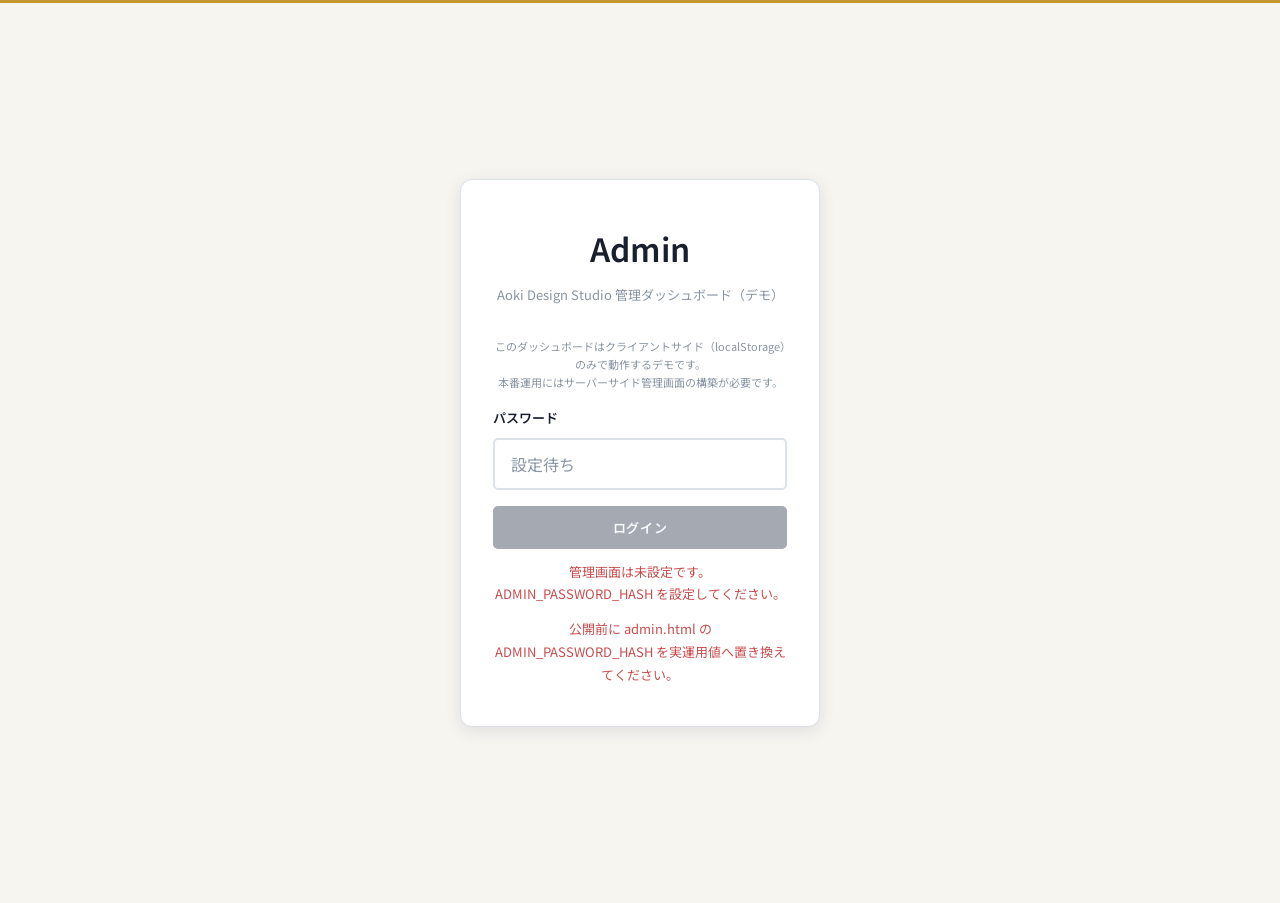
<file: admin.html>
<!DOCTYPE html>
<html lang="ja">
<head>
  <meta charset="UTF-8" />
  <meta name="viewport" content="width=device-width, initial-scale=1.0" />
  <title>管理ダッシュボード（デモ） | Aoki Design Studio</title>
  <meta name="robots" content="noindex, nofollow" />
  <link rel="icon" type="image/svg+xml" href="assets/favicon.svg" />
  <link rel="preconnect" href="https://fonts.googleapis.com" />
  <link rel="preconnect" href="https://fonts.gstatic.com" crossorigin />
  <link href="https://fonts.googleapis.com/css2?family=Noto+Sans+JP:wght@400;500;700&family=Cormorant+Garamond:ital,wght@0,400;0,600;1,400&display=swap" rel="stylesheet" />
  <link rel="stylesheet" href="css/style.css" />
  <style>
    /* ─── 管理画面専用スタイル ── */
    .admin-body { background-color: var(--color-bg); min-height: 100vh; }
    .admin-login {
      display: flex; align-items: center; justify-content: center;
      min-height: 100vh; padding: var(--space-6);
    }
    .admin-login__box {
      background: var(--color-surface); border: 1px solid var(--color-border);
      border-radius: var(--radius-xl); padding: var(--space-10) var(--space-8);
      width: 100%; max-width: 360px; text-align: center; box-shadow: var(--shadow-md);
    }
    .admin-login__title { font-family: var(--font-serif); font-size: var(--text-2xl); font-weight: 600; margin-bottom: var(--space-2); }
    .admin-login__sub   { font-size: var(--text-sm); color: var(--color-text-muted); margin-bottom: var(--space-8); }
    .admin-login__error { font-size: var(--text-sm); color: var(--color-error); margin-top: var(--space-3); min-height: 1.2em; }

    .admin-header {
      background-color: var(--color-text); color: #fff;
      padding: var(--space-4) var(--space-8);
      display: flex; align-items: center; justify-content: space-between;
    }
    .admin-header__title { font-family: var(--font-serif); font-size: var(--text-lg); font-weight: 600; }
    .admin-header__meta  { font-size: var(--text-xs); color: rgba(255,255,255,0.6); }
    .admin-header__actions { display: flex; gap: var(--space-3); align-items: center; }

    .admin-main { max-width: 1100px; margin: 0 auto; padding: var(--space-8); }

    .admin-stats {
      display: grid; grid-template-columns: repeat(auto-fit, minmax(180px,1fr));
      gap: var(--space-4); margin-bottom: var(--space-8);
    }
    .stat-card {
      background: var(--color-surface); border: 1px solid var(--color-border);
      border-radius: var(--radius-xl); padding: var(--space-5) var(--space-6);
    }
    .stat-card__label { font-size: var(--text-xs); color: var(--color-text-muted); margin-bottom: var(--space-2); text-transform: uppercase; letter-spacing: .08em; }
    .stat-card__value { font-family: var(--font-serif); font-size: var(--text-3xl); font-weight: 600; color: var(--color-accent); line-height: 1.1; }
    .stat-card__unit  { font-size: var(--text-sm); color: var(--color-text-sub); }

    .admin-section-title {
      font-size: var(--text-lg); font-weight: 700; margin-bottom: var(--space-4);
      padding-bottom: var(--space-3); border-bottom: 2px solid var(--color-border);
    }

    .inquiry-table { width: 100%; border-collapse: collapse; font-size: var(--text-sm); }
    .inquiry-table th { background: var(--color-bg-alt); font-weight: 700; color: var(--color-text-sub); font-size: var(--text-xs); text-transform: uppercase; letter-spacing: .06em; padding: var(--space-3) var(--space-4); text-align: left; border-bottom: 2px solid var(--color-border); }
    .inquiry-table td { padding: var(--space-3) var(--space-4); border-bottom: 1px solid var(--color-border); vertical-align: top; line-height: 1.5; }
    .inquiry-table tr:hover td { background-color: var(--color-bg); }
    .inquiry-table .badge {
      display: inline-block; font-size: 11px; font-weight: 700; padding: 2px 8px;
      border-radius: var(--radius-full); background: var(--color-accent-light); color: var(--color-accent);
    }
    .inquiry-table .quote-text { font-size: var(--text-xs); color: var(--color-text-muted); white-space: pre-line; max-width: 240px; }
    .inquiry-table .no-data { text-align: center; padding: var(--space-10); color: var(--color-text-muted); }

    .admin-toolbar {
      display: flex; gap: var(--space-3); align-items: center;
      margin-bottom: var(--space-4); flex-wrap: wrap;
    }
    .admin-toolbar input[type=search] {
      flex: 1; min-width: 200px; padding: var(--space-2) var(--space-3);
      border: 1px solid var(--color-border); border-radius: var(--radius-md);
      font-size: var(--text-sm); font-family: var(--font-sans);
      background: var(--color-surface); color: var(--color-text);
    }

    .discount-table { width: 100%; border-collapse: collapse; font-size: var(--text-sm); margin-top: var(--space-4); }
    .discount-table th, .discount-table td { padding: var(--space-3) var(--space-4); border-bottom: 1px solid var(--color-border); text-align: left; }
    .discount-table th { font-weight: 700; color: var(--color-text-sub); font-size: var(--text-xs); text-transform: uppercase; letter-spacing: .06em; background: var(--color-bg-alt); }
    .code-badge { font-family: monospace; background: var(--color-bg-alt); padding: 2px 8px; border-radius: var(--radius-sm); font-size: var(--text-sm); letter-spacing: .06em; }

    /* ─── タブ ── */
    .admin-tabs {
      display: flex; gap: 0; border-bottom: 2px solid var(--color-border);
      margin-bottom: var(--space-8);
    }
    .admin-tab {
      padding: var(--space-3) var(--space-6); font-size: var(--text-sm); font-weight: 500;
      background: none; border: none; border-bottom: 2px solid transparent;
      margin-bottom: -2px; cursor: pointer; color: var(--color-text-muted);
      font-family: var(--font-sans); transition: color .2s, border-color .2s;
    }
    .admin-tab:hover { color: var(--color-text); }
    .admin-tab--active { color: var(--color-accent); border-bottom-color: var(--color-accent); font-weight: 700; }

    .tab-panel { display: none; }
    .tab-panel--active { display: block; }

    /* ─── 料金設定エディター ── */
    .pricing-editor-table { width: 100%; border-collapse: collapse; font-size: var(--text-sm); margin-bottom: var(--space-6); }
    .pricing-editor-table th { background: var(--color-bg-alt); font-weight: 700; color: var(--color-text-sub); font-size: var(--text-xs); text-transform: uppercase; letter-spacing: .06em; padding: var(--space-3) var(--space-4); text-align: left; border-bottom: 2px solid var(--color-border); }
    .pricing-editor-table td { padding: var(--space-2) var(--space-4); border-bottom: 1px solid var(--color-border); vertical-align: middle; }
    .pricing-editor-table input[type="number"],
    .pricing-editor-table input[type="text"] {
      width: 100%; padding: var(--space-2) var(--space-3);
      border: 1px solid var(--color-border); border-radius: var(--radius-md);
      font-size: var(--text-sm); font-family: var(--font-sans);
      background: var(--color-surface); color: var(--color-text);
    }
    .pricing-editor-table input:focus { outline: 2px solid var(--color-accent); outline-offset: 0; border-color: transparent; }
    .pricing-editor-table .label-cell { font-weight: 500; color: var(--color-text-sub); min-width: 180px; }

    .pricing-actions { display: flex; gap: var(--space-3); flex-wrap: wrap; margin-top: var(--space-6); }
    .admin-notice { font-size: var(--text-sm); padding: var(--space-3) var(--space-4); border-radius: var(--radius-md); margin-bottom: var(--space-4); }
    .admin-notice--info { background: var(--color-accent-light); color: var(--color-accent); }
    .admin-notice--success { background: #d1fae5; color: #065f46; }

    /* 割引コード追加フォーム */
    .discount-add-form {
      display: grid; grid-template-columns: 1fr 1fr 1fr auto; gap: var(--space-3);
      align-items: end; margin-top: var(--space-6); padding: var(--space-4);
      background: var(--color-bg-alt); border-radius: var(--radius-md);
    }
    .discount-add-form label { font-size: var(--text-xs); color: var(--color-text-muted); display: block; margin-bottom: var(--space-1); }
    .discount-add-form input {
      width: 100%; padding: var(--space-2) var(--space-3);
      border: 1px solid var(--color-border); border-radius: var(--radius-md);
      font-size: var(--text-sm); font-family: var(--font-sans);
      background: var(--color-surface); color: var(--color-text);
    }

    /* ─── A/Bテストパネル ── */
    .abtest-table { width: 100%; border-collapse: collapse; font-size: var(--text-sm); margin-bottom: var(--space-6); }
    .abtest-table th { background: var(--color-bg-alt); font-weight: 700; color: var(--color-text-sub); font-size: var(--text-xs); text-transform: uppercase; letter-spacing: .06em; padding: var(--space-3) var(--space-4); text-align: left; border-bottom: 2px solid var(--color-border); }
    .abtest-table td { padding: var(--space-3) var(--space-4); border-bottom: 1px solid var(--color-border); vertical-align: middle; }
    .variant-badge {
      display: inline-block; font-size: 11px; font-weight: 700; padding: 3px 10px;
      border-radius: var(--radius-full);
    }
    .variant-badge--control    { background: #e0e7ff; color: #3730a3; }
    .variant-badge--challenger { background: var(--color-accent-light); color: var(--color-accent); }
    .abtest-note { font-size: var(--text-xs); color: var(--color-text-muted); margin-top: var(--space-4); line-height: 1.7; }

    /* ─── デモ免責バナー ── */
    .demo-banner {
      background: #fef3c7; color: #92400e; font-size: var(--text-xs);
      text-align: center; padding: var(--space-2) var(--space-4);
      line-height: 1.6; border-bottom: 1px solid #fbbf24;
    }
    .demo-banner strong { font-weight: 700; }
  </style>
</head>
<body class="admin-body">

  <!-- ─── ログイン画面 ──────────────────────────────────── -->
  <div id="loginScreen" class="admin-login">
    <div class="admin-login__box">
      <h1 class="admin-login__title">Admin</h1>
      <p class="admin-login__sub">Aoki Design Studio 管理ダッシュボード（デモ）</p>
      <p style="font-size:var(--text-xs);color:var(--color-text-muted);margin-bottom:var(--space-4);line-height:1.6">このダッシュボードはクライアントサイド（localStorage）のみで動作するデモです。<br>本番運用にはサーバーサイド管理画面の構築が必要です。</p>
      <div class="form-group">
        <label class="form-label" for="adminPassword">パスワード</label>
        <input type="password" id="adminPassword" class="form-input" placeholder="管理者パスワードを入力" autocomplete="current-password" />
      </div>
      <button id="btnLogin" class="btn btn--primary btn--block" style="margin-top:var(--space-4)">ログイン</button>
      <p class="admin-login__error" id="loginError"></p>
      <p class="admin-login__error" id="adminConfigNotice"></p>
    </div>
  </div>

  <!-- ─── 管理ダッシュボード ─────────────────────────────── -->
  <div id="dashboard" class="hidden">

    <div class="demo-banner"><strong>DEMO</strong> — この管理画面は localStorage 上のデモです。データはブラウザ内にのみ保存され、CSV エクスポートもローカル保存データのスナップショットです。サーバー送信や本番用の権限管理は含みません。</div>
    <header class="admin-header" role="banner">
      <div>
        <p class="admin-header__title">Aoki Design Studio — 管理ダッシュボード（デモ）</p>
        <p class="admin-header__meta" id="adminMeta"></p>
      </div>
      <div class="admin-header__actions">
        <button id="btnExportCSV" class="btn btn--outline btn--sm" style="border-color:rgba(255,255,255,.4);color:rgba(255,255,255,.8)">CSVエクスポート（local）</button>
        <button id="btnLogout" class="btn btn--outline btn--sm" style="border-color:rgba(255,255,255,.4);color:rgba(255,255,255,.8)">ログアウト</button>
      </div>
    </header>

    <main class="admin-main" id="main-content">

      <!-- 統計カード -->
      <div class="admin-stats">
        <div class="stat-card">
          <p class="stat-card__label">総問い合わせ数</p>
          <p class="stat-card__value" id="statTotal">0</p>
          <p class="stat-card__unit">件</p>
        </div>
        <div class="stat-card">
          <p class="stat-card__label">今月の問い合わせ</p>
          <p class="stat-card__value" id="statMonth">0</p>
          <p class="stat-card__unit">件</p>
        </div>
        <div class="stat-card">
          <p class="stat-card__label">平均概算金額</p>
          <p class="stat-card__value" id="statAvgPrice">—</p>
          <p class="stat-card__unit">円</p>
        </div>
        <div class="stat-card">
          <p class="stat-card__label">最多サイト種別</p>
          <p class="stat-card__value" id="statTopType" style="font-size:var(--text-xl)">—</p>
          <p class="stat-card__unit"></p>
        </div>
      </div>

      <!-- タブナビゲーション -->
      <nav class="admin-tabs" role="tablist">
        <button class="admin-tab admin-tab--active" role="tab" data-tab="inquiries">問い合わせ一覧</button>
        <button class="admin-tab" role="tab" data-tab="discounts">割引コード</button>
        <button class="admin-tab" role="tab" data-tab="pricing">料金設定</button>
        <button class="admin-tab" role="tab" data-tab="abtest">A/Bテスト</button>
      </nav>

      <!-- ─── タブ: 問い合わせ一覧 ─── -->
      <div id="tab-inquiries" class="tab-panel tab-panel--active">
        <section>
          <h2 class="admin-section-title">問い合わせ一覧</h2>
          <div class="admin-toolbar">
            <input type="search" id="searchInput" placeholder="名前・メール・内容で検索..." />
            <button id="btnClearAll" class="btn btn--outline btn--sm">全件削除</button>
          </div>
          <div style="overflow-x:auto">
            <table class="inquiry-table" id="inquiryTable">
              <thead>
                <tr>
                  <th>#</th>
                  <th>受付日時</th>
                  <th>お名前</th>
                  <th>メール</th>
                  <th>電話</th>
                  <th>見積内容</th>
                  <th>相談内容</th>
                  <th>操作</th>
                </tr>
              </thead>
              <tbody id="inquiryBody">
                <tr><td colspan="8" class="no-data">問い合わせデータがありません</td></tr>
              </tbody>
            </table>
          </div>
        </section>
      </div>

      <!-- ─── タブ: 割引コード ─── -->
      <div id="tab-discounts" class="tab-panel">
        <section>
          <h2 class="admin-section-title">割引コード管理</h2>
          <p class="admin-notice admin-notice--info">
            ここでコードを追加・削除すると料金設定タブの割引コードに反映されます。「保存して適用」ボタンで確定してください。
          </p>
          <table class="discount-table">
            <thead>
              <tr><th>コード</th><th>説明</th><th>割引率</th><th>利用回数</th><th>操作</th></tr>
            </thead>
            <tbody id="discountBody"></tbody>
          </table>

          <!-- 割引コード追加フォーム -->
          <div class="discount-add-form">
            <div>
              <label for="newDiscountCode">コード</label>
              <input type="text" id="newDiscountCode" placeholder="SUMMER10" style="text-transform:uppercase" />
            </div>
            <div>
              <label for="newDiscountLabel">説明</label>
              <input type="text" id="newDiscountLabel" placeholder="夏季キャンペーン" />
            </div>
            <div>
              <label for="newDiscountRate">割引率（%）</label>
              <input type="number" id="newDiscountRate" placeholder="10" min="1" max="99" />
            </div>
            <button id="btnAddDiscount" class="btn btn--outline btn--sm" style="white-space:nowrap">追加</button>
          </div>
        </section>
      </div>

      <!-- ─── タブ: 料金設定 ─── -->
      <div id="tab-pricing" class="tab-panel">
        <section>
          <h2 class="admin-section-title">料金設定エディター</h2>
          <p class="admin-notice admin-notice--info">
            この画面で保存する内容はブラウザ内のローカル上書きです。実行時の正本は <code>js/pricingData.js</code> にあり、<code>data/pricing.json</code> は参照・共有用のスナップショットとして扱います。
          </p>
          <div id="pricingModelSummary" class="admin-notice admin-notice--info" style="margin-top:var(--space-4)"></div>

          <h3 style="font-size:var(--text-base);font-weight:700;margin-bottom:var(--space-3)">サイト種別 — 基本料金</h3>
          <div style="overflow-x:auto">
            <table class="pricing-editor-table" id="siteTypesEditor">
              <thead>
                <tr>
                  <th>サイト種別</th>
                  <th>基本料金（円）</th>
                  <th>納期目安（日）</th>
                </tr>
              </thead>
              <tbody id="siteTypesBody"></tbody>
            </table>
          </div>

          <h3 style="font-size:var(--text-base);font-weight:700;margin:var(--space-6) 0 var(--space-3)">オプション料金</h3>
          <div style="overflow-x:auto">
            <table class="pricing-editor-table" id="optionsEditor">
              <thead>
                <tr>
                  <th>オプション名</th>
                  <th>価格（円）</th>
                </tr>
              </thead>
              <tbody id="optionsBody"></tbody>
            </table>
          </div>

          <h3 style="font-size:var(--text-base);font-weight:700;margin:var(--space-6) 0 var(--space-3)">計算固定項目（参照）</h3>
          <p class="admin-notice admin-notice--info" style="margin-bottom:var(--space-4)">
            下記は見積計算に使う固定値です。この画面では編集せず、必要な変更は <code>js/pricingData.js</code> を更新してください。
          </p>

          <h4 style="font-size:var(--text-sm);font-weight:700;margin:0 0 var(--space-2)">ページ数設定</h4>
          <div style="overflow-x:auto">
            <table class="pricing-editor-table">
              <thead>
                <tr>
                  <th>ID</th>
                  <th>ラベル</th>
                  <th>倍率</th>
                  <th>日数増分</th>
                </tr>
              </thead>
              <tbody id="pageCountReferenceBody"></tbody>
            </table>
          </div>

          <h4 style="font-size:var(--text-sm);font-weight:700;margin:var(--space-5) 0 var(--space-2)">オプション工数設定</h4>
          <div style="overflow-x:auto">
            <table class="pricing-editor-table">
              <thead>
                <tr>
                  <th>ID</th>
                  <th>ラベル</th>
                  <th>現在価格</th>
                  <th>日数増分</th>
                </tr>
              </thead>
              <tbody id="optionImpactReferenceBody"></tbody>
            </table>
          </div>

          <h4 style="font-size:var(--text-sm);font-weight:700;margin:var(--space-5) 0 var(--space-2)">特急設定</h4>
          <div style="overflow-x:auto">
            <table class="pricing-editor-table">
              <thead>
                <tr>
                  <th>ID</th>
                  <th>ラベル</th>
                  <th>価格倍率</th>
                  <th>日数倍率</th>
                  <th>日数補正</th>
                </tr>
              </thead>
              <tbody id="urgencyReferenceBody"></tbody>
            </table>
          </div>

          <div class="pricing-actions">
            <button id="btnSavePricing" class="btn btn--primary">保存して適用</button>
            <button id="btnDownloadJson" class="btn btn--outline">JSON参照出力</button>
            <button id="btnResetPricing" class="btn btn--outline" style="margin-left:auto;color:var(--color-error);border-color:var(--color-error)">デフォルトに戻す</button>
          </div>
          <p id="pricingSaveNotice" class="admin-notice admin-notice--success" style="display:none;margin-top:var(--space-4)">ローカル上書きを保存しました。</p>
        </section>
      </div>

      <!-- ─── タブ: A/Bテスト ─── -->
      <div id="tab-abtest" class="tab-panel">
        <section>
          <h2 class="admin-section-title">A/Bテスト状況</h2>
          <p class="admin-notice admin-notice--info">
            この画面は「このブラウザに現在割り当てられているバリアント」を確認するためのものです。GA4 が未設定の場合はイベント計測されず、ここでもブラウザ内の割り当て確認のみになります。
          </p>
          <table class="abtest-table" id="abtestTable">
            <thead>
              <tr>
                <th>テストID</th>
                <th>テスト内容</th>
                <th>このブラウザのバリアント</th>
                <th>バリアント説明</th>
              </tr>
            </thead>
            <tbody id="abtestBody">
              <tr><td colspan="4" style="text-align:center;padding:var(--space-8);color:var(--color-text-muted)">データなし</td></tr>
            </tbody>
          </table>

          <div style="margin-top:var(--space-4);display:flex;gap:var(--space-3);flex-wrap:wrap">
            <button id="btnRefreshAB" class="btn btn--outline btn--sm">表示を更新</button>
            <button id="btnResetAB" class="btn btn--outline btn--sm" style="color:var(--color-error);border-color:var(--color-error)">割り当てリセット（再抽選）</button>
          </div>

          <p class="abtest-note">
            ※ 割り当てリセットを行うと、このブラウザのバリアントが再抽選されます。<br>
            ※ GA4でのCVR比較は「探索」レポートで <code>ab_test_view</code> / <code>ab_test_conversion</code> イベントをセグメント分析してください。<br>
            ※ GA4 未設定時は計測イベント自体が送信されません。<br>
            ※ テスト定義（バリアント内容・比率）の変更は <code>js/abtest.js</code> を編集してください。
          </p>
        </section>
      </div>

    </main>
  </div>

  <script src="js/storage.js"></script>
  <script src="js/pricingData.js"></script>
  <script>
  // ─── 設定 ──────────────────────────────────────────────────
  // パスワードハッシュ（SHA-256）で保護。デフォルト: "admin2024"
  // 変更手順: ブラウザのコンソールで以下を実行し、ハッシュ値をここに貼り付けてください
  //   crypto.subtle.digest('SHA-256', new TextEncoder().encode('新しいパスワード'))
  //     .then(h => console.log(Array.from(new Uint8Array(h)).map(b=>b.toString(16).padStart(2,'0')).join('')))
  const ADMIN_PASSWORD_HASH = "YOUR_ADMIN_PASSWORD_HASH_HERE";
  const ADMIN_PASSWORD_PLACEHOLDER = "YOUR_ADMIN_PASSWORD_HASH_HERE";

  // 編集中の割引コード一覧（割引コードタブ用ローカル状態）
  let editingDiscounts = [];

  // ─── SHA-256 ハッシュ計算 ───────────────────────────────────
  async function sha256(text) {
    const data = new TextEncoder().encode(text);
    const hash = await crypto.subtle.digest("SHA-256", data);
    return Array.from(new Uint8Array(hash)).map(b => b.toString(16).padStart(2, "0")).join("");
  }

  function isAdminPasswordConfigured() {
    return (
      typeof ADMIN_PASSWORD_HASH === "string" &&
      ADMIN_PASSWORD_HASH !== ADMIN_PASSWORD_PLACEHOLDER &&
      !ADMIN_PASSWORD_HASH.includes("YOUR_")
    );
  }

  function initAdminAuthState() {
    if (isAdminPasswordConfigured()) return;

    const input = document.getElementById("adminPassword");
    const loginButton = document.getElementById("btnLogin");
    const error = document.getElementById("loginError");
    const notice = document.getElementById("adminConfigNotice");

    if (input) {
      input.disabled = true;
      input.placeholder = "設定待ち";
    }
    if (loginButton) loginButton.disabled = true;
    if (error) error.textContent = "管理画面は未設定です。ADMIN_PASSWORD_HASH を設定してください。";
    if (notice) notice.textContent = "公開前に admin.html の ADMIN_PASSWORD_HASH を実運用値へ置き換えてください。";
  }

  // ─── ログイン ───────────────────────────────────────────────
  document.getElementById("btnLogin").addEventListener("click", handleLogin);
  document.getElementById("adminPassword").addEventListener("keydown", (e) => {
    if (e.key === "Enter") handleLogin();
  });
  initAdminAuthState();

  async function handleLogin() {
    const pw = document.getElementById("adminPassword").value;
    const pwHash = await sha256(pw);
    if (!isAdminPasswordConfigured()) {
      document.getElementById("loginError").textContent = "管理画面は未設定です。ADMIN_PASSWORD_HASH を設定してください。";
      return;
    }

    // 未設定チェック: ハッシュがプレースホルダーのままなら警告を表示して通す（開発用）
    if (ADMIN_PASSWORD_HASH.includes("YOUR_")) {
      console.warn("[admin] パスワードハッシュが未設定です。emailjs-config.js の手順に従い設定してください。");
      document.getElementById("loginScreen").classList.add("hidden");
      document.getElementById("dashboard").classList.remove("hidden");
      initDashboard();
      return;
    }

    if (pwHash === ADMIN_PASSWORD_HASH) {
      document.getElementById("loginScreen").classList.add("hidden");
      document.getElementById("dashboard").classList.remove("hidden");
      initDashboard();
    } else {
      document.getElementById("loginError").textContent = "パスワードが正しくありません";
      document.getElementById("adminPassword").focus();
    }
  }

  // ─── タブ切り替え ──────────────────────────────────────────
  document.querySelectorAll(".admin-tab").forEach((btn) => {
    btn.addEventListener("click", () => {
      document.querySelectorAll(".admin-tab").forEach((b) => b.classList.remove("admin-tab--active"));
      document.querySelectorAll(".tab-panel").forEach((p) => p.classList.remove("tab-panel--active"));
      btn.classList.add("admin-tab--active");
      document.getElementById("tab-" + btn.dataset.tab).classList.add("tab-panel--active");
    });
  });

  // ─── ダッシュボード初期化 ──────────────────────────────────
  function initDashboard() {
    document.getElementById("adminMeta").textContent =
      `最終更新: ${new Date().toLocaleString("ja-JP")}`;

    renderStats();
    renderInquiries();
    renderDiscountTab();
    renderPricingEditor();
    renderABTestPanel();

    document.getElementById("btnLogout").addEventListener("click", () => {
      document.getElementById("dashboard").classList.add("hidden");
      document.getElementById("loginScreen").classList.remove("hidden");
      document.getElementById("adminPassword").value = "";
    });

    document.getElementById("searchInput").addEventListener("input", (e) => {
      renderInquiries(e.target.value);
    });

    document.getElementById("btnClearAll").addEventListener("click", () => {
      if (!confirm("全件削除しますか？この操作は取り消せません。")) return;
      if (typeof storageClearAdminInquiries === "function") storageClearAdminInquiries();
      renderStats();
      renderInquiries();
    });

    document.getElementById("btnExportCSV").addEventListener("click", exportCSV);

    // 料金設定ボタン
    document.getElementById("btnSavePricing").addEventListener("click", savePricing);
    document.getElementById("btnDownloadJson").addEventListener("click", downloadPricingJson);
    document.getElementById("btnResetPricing").addEventListener("click", () => {
      if (!confirm("料金設定をデフォルトに戻しますか？")) return;
      if (typeof storageClearAdminPricingOverride === "function") storageClearAdminPricingOverride();
      renderPricingEditor();
      showPricingNotice("デフォルトに戻しました。");
    });

    // 割引コードボタン
    document.getElementById("btnAddDiscount").addEventListener("click", addDiscountRow);

    // A/Bテストボタン
    document.getElementById("btnRefreshAB").addEventListener("click", renderABTestPanel);
    document.getElementById("btnResetAB").addEventListener("click", () => {
      if (!confirm("A/Bテストの割り当てをリセットしますか？次回表示時に再抽選されます。")) return;
      if (typeof storageClearABVariants === "function") storageClearABVariants();
      renderABTestPanel();
    });
  }

  // ─── 問い合わせデータ ──────────────────────────────────────
  function getInquiries() {
    try {
      return typeof storageGetAdminInquiries === "function" ? storageGetAdminInquiries() : [];
    } catch { return []; }
  }

  function renderStats() {
    const all   = getInquiries();
    const now   = new Date();
    const month = all.filter((d) => {
      const date = new Date(d.timestamp);
      return date.getFullYear() === now.getFullYear() && date.getMonth() === now.getMonth();
    });

    const prices = all
      .map((d) => {
        const m = (d.quote || "").match(/¥([\d,]+)/);
        return m ? parseInt(m[1].replace(/,/g, ""), 10) : 0;
      })
      .filter(Boolean);
    const avgPrice = prices.length
      ? Math.round(prices.reduce((a, b) => a + b, 0) / prices.length)
      : null;

    const typeCounts = {};
    all.forEach((d) => {
      const m = (d.quote || "").match(/【サイト種別】(.+)/);
      if (m) typeCounts[m[1]] = (typeCounts[m[1]] || 0) + 1;
    });
    const topType = Object.entries(typeCounts).sort((a, b) => b[1] - a[1])[0];

    document.getElementById("statTotal").textContent = all.length;
    document.getElementById("statMonth").textContent = month.length;
    document.getElementById("statAvgPrice").textContent = avgPrice
      ? avgPrice.toLocaleString("ja-JP")
      : "—";
    document.getElementById("statTopType").textContent = topType
      ? topType[0].replace("（", "\n（")
      : "—";
  }

  function renderInquiries(query = "") {
    const all = getInquiries();
    const filtered = query
      ? all.filter((d) =>
          [d.name, d.email, d.message, d.quote].some((v) =>
            (v || "").toLowerCase().includes(query.toLowerCase())
          )
        )
      : all;

    const tbody = document.getElementById("inquiryBody");
    if (!filtered.length) {
      tbody.innerHTML = `<tr><td colspan="8" class="no-data">${query ? "検索結果なし" : "問い合わせデータがありません"}</td></tr>`;
      return;
    }

    tbody.innerHTML = filtered
      .slice()
      .reverse()
      .map((d, i) => `
        <tr>
          <td>${filtered.length - i}</td>
          <td style="white-space:nowrap">${new Date(d.timestamp).toLocaleString("ja-JP")}</td>
          <td><strong>${esc(d.name)}</strong></td>
          <td><a href="mailto:${esc(d.email)}" style="color:var(--color-accent)">${esc(d.email)}</a></td>
          <td>${d.phone ? esc(d.phone) : '<span style="color:var(--color-text-muted)">—</span>'}</td>
          <td><div class="quote-text">${esc(d.quote || "—")}</div></td>
          <td style="max-width:200px">${esc(d.message || "—")}</td>
          <td>
            <button class="btn btn--sm btn--outline" onclick="deleteInquiry('${d.id}')">削除</button>
          </td>
        </tr>`)
      .join("");
  }

  function deleteInquiry(id) {
    if (!confirm("この問い合わせを削除しますか？")) return;
    const all = getInquiries().filter((d) => d.id !== id);
    if (typeof storageSetAdminInquiries === "function") storageSetAdminInquiries(all);
    renderStats();
    renderInquiries(document.getElementById("searchInput").value);
  }

  // ─── 割引コードタブ ────────────────────────────────────────
  function renderDiscountTab() {
    // 現在の割引コードを編集用配列にコピー
    const override = getPricingOverride();
    editingDiscounts = (override && override.discountCodes)
      ? override.discountCodes.map((c) => ({ ...c }))
      : (pricingData.discountCodes || []).map((c) => ({ ...c }));

    renderDiscountTable();
  }

  function renderDiscountTable() {
    const usage  = typeof storageGetAdminDiscountUsage === "function" ? storageGetAdminDiscountUsage() : {};
    const tbody  = document.getElementById("discountBody");
    if (!editingDiscounts.length) {
      tbody.innerHTML = `<tr><td colspan="5" style="text-align:center;padding:var(--space-6);color:var(--color-text-muted)">割引コードがありません</td></tr>`;
      return;
    }
    tbody.innerHTML = editingDiscounts
      .map((c, idx) => `
        <tr>
          <td><span class="code-badge">${esc(c.code)}</span></td>
          <td>${esc(c.label)}</td>
          <td>${Math.round(c.discountRate * 100)}% OFF</td>
          <td>${usage[c.code] || 0}回</td>
          <td>
            <button class="btn btn--sm btn--outline" style="color:var(--color-error);border-color:var(--color-error)"
              onclick="removeDiscountRow(${idx})">削除</button>
          </td>
        </tr>`)
      .join("");
  }

  function addDiscountRow() {
    const code  = document.getElementById("newDiscountCode").value.trim().toUpperCase();
    const label = document.getElementById("newDiscountLabel").value.trim();
    const rate  = parseFloat(document.getElementById("newDiscountRate").value);

    if (!code || !label || isNaN(rate) || rate <= 0 || rate >= 100) {
      alert("コード・説明・割引率（1〜99%）をすべて入力してください。");
      return;
    }
    if (editingDiscounts.some((c) => c.code === code)) {
      alert("同じコードが既に存在します。");
      return;
    }

    editingDiscounts.push({ code, label, discountRate: rate / 100 });
    document.getElementById("newDiscountCode").value  = "";
    document.getElementById("newDiscountLabel").value = "";
    document.getElementById("newDiscountRate").value  = "";
    renderDiscountTable();
    // 自動保存（discountCodesのみ即時反映）
    saveDiscountsToOverride();
  }

  function removeDiscountRow(idx) {
    if (!confirm(`「${editingDiscounts[idx].code}」を削除しますか？`)) return;
    editingDiscounts.splice(idx, 1);
    renderDiscountTable();
    saveDiscountsToOverride();
  }

  function saveDiscountsToOverride() {
    const override = getPricingOverride() || {};
    override.discountCodes = editingDiscounts;
    const data = typeof sanitizePricingOverride === "function"
      ? sanitizePricingOverride(override)
      : override;
    if (data) {
      if (typeof storageSetAdminPricingOverride === "function") storageSetAdminPricingOverride(data);
    } else if (typeof storageClearAdminPricingOverride === "function") {
      storageClearAdminPricingOverride();
    }
    // 料金設定タブの表示も同期
    syncPricingEditorDiscounts();
    renderPricingReferenceTables(data);
  }

  function syncPricingEditorDiscounts() {
    // 料金設定タブの割引コード行を再描画（将来の拡張余地）
  }

  // ─── 料金設定エディター ────────────────────────────────────
  function renderPricingModelSummary() {
    const meta = typeof getPricingModelMeta === "function" ? getPricingModelMeta() : null;
    const summaryEl = document.getElementById("pricingModelSummary");
    if (!summaryEl || !meta) return;

    summaryEl.innerHTML = `
      <strong>v2.1 の pricing 境界</strong><br>
      正本: <code>${esc(meta.runtimeCanonicalSource)}</code><br>
      ローカル上書き: <code>${esc(meta.runtimeOverrideStorageKey)}</code><br>
      参照スナップショット: <code>${esc(meta.referenceSnapshotFile)}</code><br>
      管理画面で編集可能: <code>siteTypes.basePrice</code> / <code>siteTypes.estimatedDays</code> / <code>options.price</code> / <code>discountCodes.*</code><br>
      コード固定: <code>pageCountOptions.multiplier</code> / <code>pageCountOptions.dayImpact</code> / <code>options.dayImpact</code> / <code>urgencyOptions.priceMultiplier</code> / <code>urgencyOptions.dayMultiplier</code> / <code>urgencyOptions.dayOffset</code>
    `;
  }

  function renderPricingReferenceTables(override) {
    const snapshot = typeof buildPricingReferenceSnapshot === "function"
      ? buildPricingReferenceSnapshot(override)
      : null;
    if (!snapshot) return;

    const pageCountBody = document.getElementById("pageCountReferenceBody");
    if (pageCountBody) {
      pageCountBody.innerHTML = snapshot.pageCountOptions.map((item) => `
        <tr>
          <td><code>${esc(item.id)}</code></td>
          <td>${esc(item.label)}</td>
          <td>${item.multiplier}</td>
          <td>${item.dayImpact}</td>
        </tr>`).join("");
    }

    const optionImpactBody = document.getElementById("optionImpactReferenceBody");
    if (optionImpactBody) {
      optionImpactBody.innerHTML = snapshot.options.map((item) => `
        <tr>
          <td><code>${esc(item.id)}</code></td>
          <td>${esc(item.label)}</td>
          <td>¥${Number(item.price).toLocaleString("ja-JP")}</td>
          <td>${item.dayImpact}</td>
        </tr>`).join("");
    }

    const urgencyBody = document.getElementById("urgencyReferenceBody");
    if (urgencyBody) {
      urgencyBody.innerHTML = snapshot.urgencyOptions.map((item) => `
        <tr>
          <td><code>${esc(item.id)}</code></td>
          <td>${esc(item.label)}</td>
          <td>${item.priceMultiplier}</td>
          <td>${item.dayMultiplier}</td>
          <td>${item.dayOffset}</td>
        </tr>`).join("");
    }
  }

  function renderPricingEditor() {
    const override = getPricingOverride();

    const siteBody = document.getElementById("siteTypesBody");
    siteBody.innerHTML = pricingData.siteTypes.map((s) => {
      const ov = override && override.siteTypes
        ? (override.siteTypes.find((o) => o.id === s.id) || {})
        : {};
      const price = ov.basePrice !== undefined ? ov.basePrice : s.basePrice;
      const days  = ov.estimatedDays !== undefined ? ov.estimatedDays : s.estimatedDays;
      return `
        <tr>
          <td class="label-cell">${esc(s.label)}</td>
          <td>
            <input type="number" min="0" step="10000" value="${price}"
              data-id="${esc(s.id)}" data-field="basePrice" class="sitetype-input" />
          </td>
          <td>
            <input type="number" min="1" step="1" value="${days}"
              data-id="${esc(s.id)}" data-field="estimatedDays" class="sitetype-input" />
          </td>
        </tr>`;
    }).join("");

    const optBody = document.getElementById("optionsBody");
    optBody.innerHTML = pricingData.options.map((o) => {
      const ov = override && override.options
        ? (override.options.find((x) => x.id === o.id) || {})
        : {};
      const price = ov.price !== undefined ? ov.price : o.price;
      return `
        <tr>
          <td class="label-cell">${esc(o.label)}</td>
          <td>
            <input type="number" min="0" step="1000" value="${price}"
              data-id="${esc(o.id)}" data-field="price" class="option-input" />
          </td>
        </tr>`;
    }).join("");

    renderPricingModelSummary();
    renderPricingReferenceTables(override);
  }

  function savePricing() {
    const siteTypes = [];
    document.querySelectorAll(".sitetype-input").forEach((input) => {
      const id    = input.dataset.id;
      const field = input.dataset.field;
      let entry   = siteTypes.find((s) => s.id === id);
      if (!entry) { entry = { id }; siteTypes.push(entry); }
      entry[field] = Number(input.value);
    });

    const options = [];
    document.querySelectorAll(".option-input").forEach((input) => {
      options.push({ id: input.dataset.id, price: Number(input.value) });
    });

    const override = getPricingOverride() || {};
    const discountCodes = override.discountCodes || editingDiscounts;
    const data = typeof sanitizePricingOverride === "function"
      ? sanitizePricingOverride({ siteTypes, options, discountCodes })
      : { siteTypes, options, discountCodes };

    if (data) {
      if (typeof storageSetAdminPricingOverride === "function") storageSetAdminPricingOverride(data);
    } else if (typeof storageClearAdminPricingOverride === "function") {
      storageClearAdminPricingOverride();
    }
    renderPricingReferenceTables(data);
    showPricingNotice("ローカル上書きを保存しました。見積シミュレーターでは js/pricingData.js にこの上書きが重なって反映されます。");
  }

  function downloadPricingJson() {
    const snapshot = typeof buildPricingReferenceSnapshot === "function"
      ? buildPricingReferenceSnapshot(getPricingOverride())
      : null;
    if (!snapshot) return;

    const json = JSON.stringify(snapshot, null, 2);
    const blob = new Blob([json], { type: "application/json;charset=utf-8;" });
    const a = Object.assign(document.createElement("a"), {
      href:     URL.createObjectURL(blob),
      download: "pricing-reference.json",
    });
    a.click();
    URL.revokeObjectURL(a.href);
  }

  function getPricingOverride() {
    try {
      const raw = typeof storageGetAdminPricingOverride === "function" ? storageGetAdminPricingOverride() : null;
      return typeof sanitizePricingOverride === "function" ? sanitizePricingOverride(raw) : raw;
    } catch { return null; }
  }

  function showPricingNotice(msg) {
    const el = document.getElementById("pricingSaveNotice");
    el.textContent = msg;
    el.style.display = "block";
    clearTimeout(el._timer);
    el._timer = setTimeout(() => { el.style.display = "none"; }, 4000);
  }

  // ─── A/Bテストパネル ───────────────────────────────────────
  const AB_TEST_LABELS = {
    hero_copy: "ヒーローキャッチコピー",
    hero_cta:  "CTAボタンコピー",
  };

  function renderABTestPanel() {
    let stored = {};
    try {
      stored = typeof storageGetABVariants === "function" ? storageGetABVariants() : {};
    } catch {}

    const tests = [
      {
        id: "hero_copy",
        variants: [
          { id: "control",    label: "コントロール（30秒で概算見積が分かる）" },
          { id: "challenger", label: "チャレンジャー（費用・納期をその場で確認）" },
        ],
      },
      {
        id: "hero_cta",
        variants: [
          { id: "control",    label: "コントロール（シミュレーターを使う）" },
          { id: "challenger", label: "チャレンジャー（今すぐ無料で見積もる）" },
        ],
      },
    ];

    const tbody = document.getElementById("abtestBody");
    tbody.innerHTML = tests.map((test) => {
      const variantId = stored[test.id] || "(未割り当て)";
      const variant   = test.variants.find((v) => v.id === variantId);
      const label     = variant ? variant.label : variantId;
      const badgeClass = variantId === "challenger" ? "variant-badge--challenger" : "variant-badge--control";
      const displayId  = variantId === "(未割り当て)" ? variantId : variantId;
      return `
        <tr>
          <td><code>${esc(test.id)}</code></td>
          <td>${esc(AB_TEST_LABELS[test.id] || test.id)}</td>
          <td><span class="variant-badge ${variantId !== "(未割り当て)" ? badgeClass : ""}">${esc(displayId)}</span></td>
          <td style="color:var(--color-text-sub)">${esc(label)}</td>
        </tr>`;
    }).join("");
  }

  // ─── CSVエクスポート ───────────────────────────────────────
  function exportCSV() {
    const all = getInquiries();
    if (!all.length) { alert("データがありません"); return; }
    const header = ["#", "受付日時", "お名前", "メール", "電話", "見積内容", "相談内容"];
    const rows   = all.map((d, i) => [
      i + 1,
      new Date(d.timestamp).toLocaleString("ja-JP"),
      d.name, d.email,
      d.phone || "",
      (d.quote  || "").replace(/\n/g, " "),
      (d.message|| "").replace(/\n/g, " "),
    ]);
    const csv = [header, ...rows]
      .map((r) => r.map((v) => `"${String(v).replace(/"/g, '""')}"`).join(","))
      .join("\r\n");
    const blob = new Blob(["\uFEFF" + csv], { type: "text/csv;charset=utf-8;" });
    const a    = Object.assign(document.createElement("a"), {
      href:     URL.createObjectURL(blob),
      download: `ads_inquiries_${new Date().toISOString().slice(0,10)}.csv`,
    });
    a.click();
    URL.revokeObjectURL(a.href);
  }

  // ─── ユーティリティ ────────────────────────────────────────
  function esc(str) {
    return String(str ?? "")
      .replace(/&/g,"&amp;").replace(/</g,"&lt;")
      .replace(/>/g,"&gt;").replace(/"/g,"&quot;");
  }
  </script>
</body>
</html>
</file>
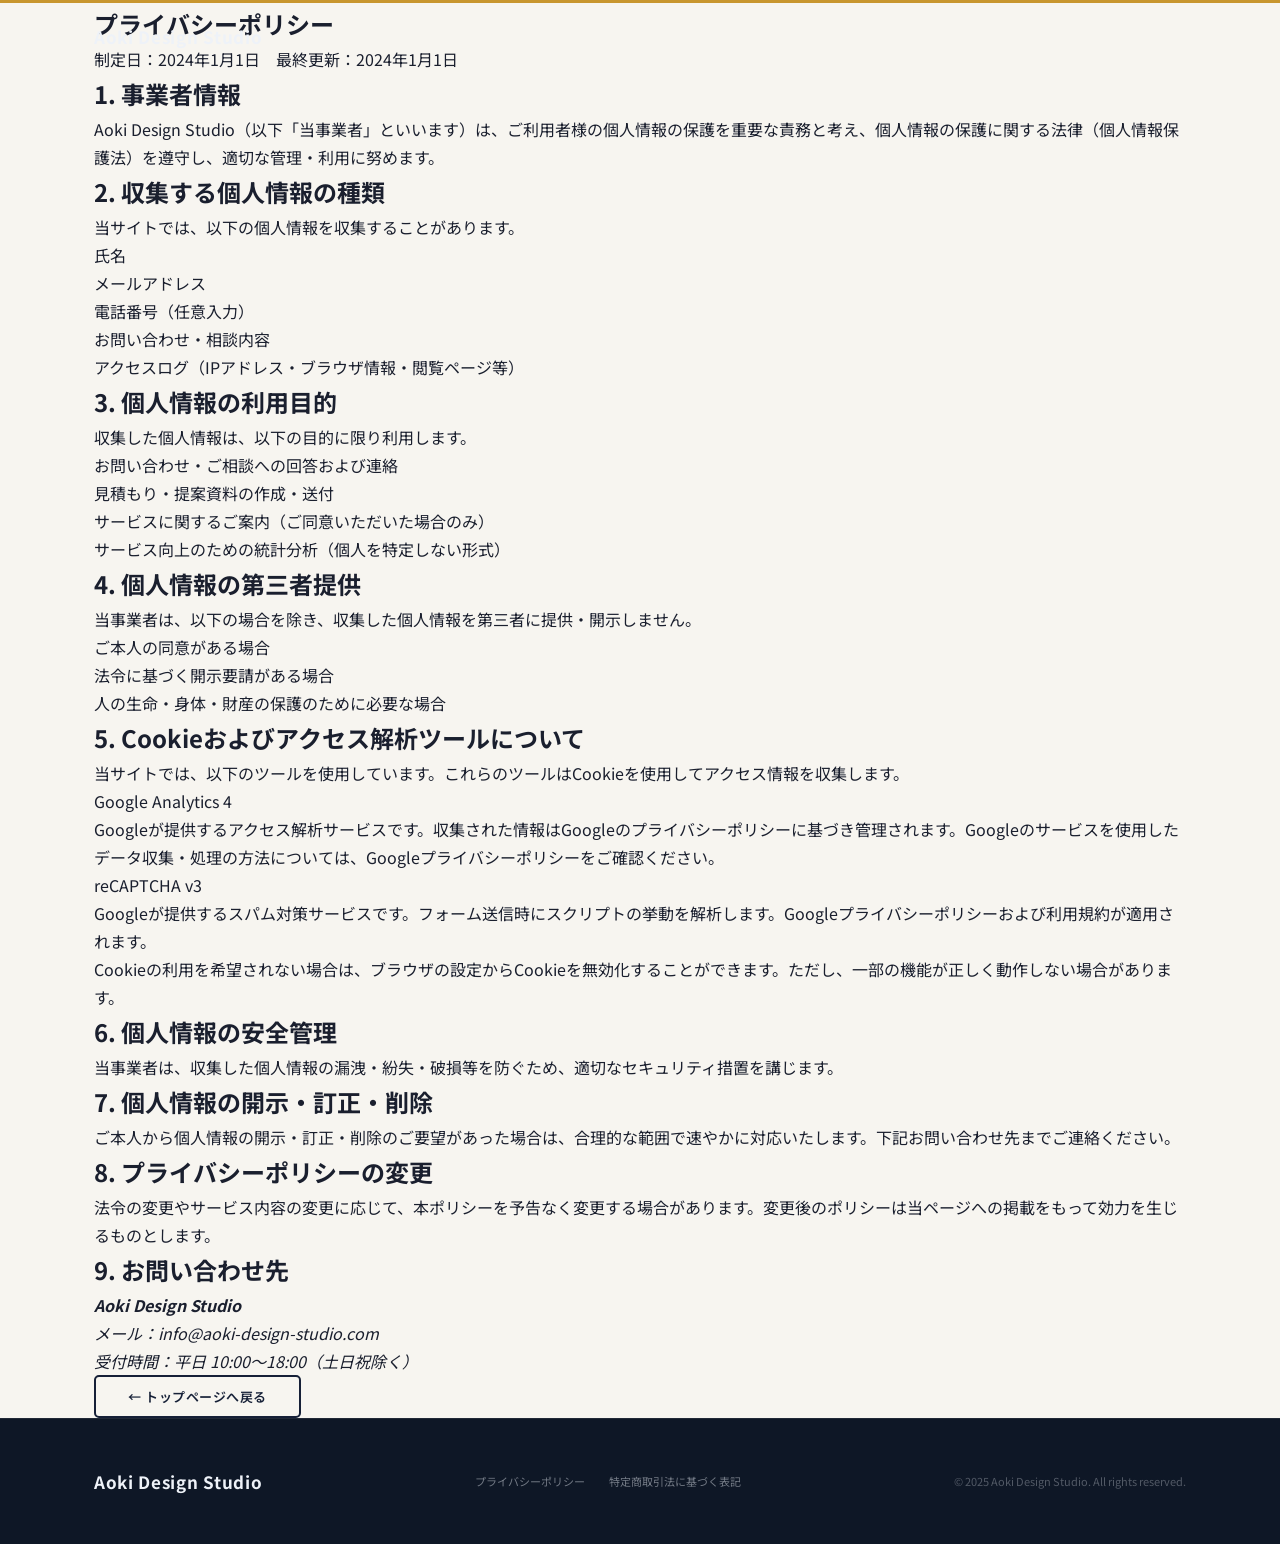
<file: privacy.html>
<!DOCTYPE html>
<html lang="ja">
<head>
  <meta charset="UTF-8" />
  <meta name="viewport" content="width=device-width, initial-scale=1.0" />
  <title>プライバシーポリシー | Aoki Design Studio</title>
  <meta name="description" content="Aoki Design Studioのプライバシーポリシーです。個人情報の取り扱いについて説明しています。" />
  <meta name="robots" content="noindex, follow" />
  <link rel="icon" type="image/svg+xml" href="assets/favicon.svg" />
  <link rel="preconnect" href="https://fonts.googleapis.com" />
  <link rel="preconnect" href="https://fonts.gstatic.com" crossorigin />
  <link href="https://fonts.googleapis.com/css2?family=Noto+Sans+JP:wght@400;500;700&family=Cormorant+Garamond:ital,wght@0,400;0,600;1,400&display=swap" rel="stylesheet" />
  <link rel="stylesheet" href="css/style.css" />
</head>
<body class="legal-page">

  <a href="#main-content" class="skip-link">メインコンテンツへスキップ</a>

  <header class="site-header" role="banner">
    <div class="container site-header__inner">
      <a href="index.html" class="site-header__logo" aria-label="Aoki Design Studio トップページへ戻る">
        <span class="logo-text">Aoki Design Studio</span>
      </a>
    </div>
  </header>

  <main id="main-content" class="legal-main">
    <div class="container">
      <article class="legal-article">

        <header class="legal-article__header">
          <h1 class="legal-article__title">プライバシーポリシー</h1>
          <p class="legal-article__date">制定日：2024年1月1日　最終更新：2024年1月1日</p>
        </header>

        <section class="legal-section">
          <h2>1. 事業者情報</h2>
          <p>Aoki Design Studio（以下「当事業者」といいます）は、ご利用者様の個人情報の保護を重要な責務と考え、個人情報の保護に関する法律（個人情報保護法）を遵守し、適切な管理・利用に努めます。</p>
        </section>

        <section class="legal-section">
          <h2>2. 収集する個人情報の種類</h2>
          <p>当サイトでは、以下の個人情報を収集することがあります。</p>
          <ul>
            <li>氏名</li>
            <li>メールアドレス</li>
            <li>電話番号（任意入力）</li>
            <li>お問い合わせ・相談内容</li>
            <li>アクセスログ（IPアドレス・ブラウザ情報・閲覧ページ等）</li>
          </ul>
        </section>

        <section class="legal-section">
          <h2>3. 個人情報の利用目的</h2>
          <p>収集した個人情報は、以下の目的に限り利用します。</p>
          <ul>
            <li>お問い合わせ・ご相談への回答および連絡</li>
            <li>見積もり・提案資料の作成・送付</li>
            <li>サービスに関するご案内（ご同意いただいた場合のみ）</li>
            <li>サービス向上のための統計分析（個人を特定しない形式）</li>
          </ul>
        </section>

        <section class="legal-section">
          <h2>4. 個人情報の第三者提供</h2>
          <p>当事業者は、以下の場合を除き、収集した個人情報を第三者に提供・開示しません。</p>
          <ul>
            <li>ご本人の同意がある場合</li>
            <li>法令に基づく開示要請がある場合</li>
            <li>人の生命・身体・財産の保護のために必要な場合</li>
          </ul>
        </section>

        <section class="legal-section">
          <h2>5. Cookieおよびアクセス解析ツールについて</h2>
          <p>当サイトでは、以下のツールを使用しています。これらのツールはCookieを使用してアクセス情報を収集します。</p>
          <dl class="legal-dl">
            <dt>Google Analytics 4</dt>
            <dd>Googleが提供するアクセス解析サービスです。収集された情報はGoogleのプライバシーポリシーに基づき管理されます。Googleのサービスを使用したデータ収集・処理の方法については、<a href="https://policies.google.com/privacy" target="_blank" rel="noopener noreferrer">Googleプライバシーポリシー</a>をご確認ください。</dd>
            <dt>reCAPTCHA v3</dt>
            <dd>Googleが提供するスパム対策サービスです。フォーム送信時にスクリプトの挙動を解析します。<a href="https://policies.google.com/privacy" target="_blank" rel="noopener noreferrer">Googleプライバシーポリシー</a>および<a href="https://policies.google.com/terms" target="_blank" rel="noopener noreferrer">利用規約</a>が適用されます。</dd>
          </dl>
          <p>Cookieの利用を希望されない場合は、ブラウザの設定からCookieを無効化することができます。ただし、一部の機能が正しく動作しない場合があります。</p>
        </section>

        <section class="legal-section">
          <h2>6. 個人情報の安全管理</h2>
          <p>当事業者は、収集した個人情報の漏洩・紛失・破損等を防ぐため、適切なセキュリティ措置を講じます。</p>
        </section>

        <section class="legal-section">
          <h2>7. 個人情報の開示・訂正・削除</h2>
          <p>ご本人から個人情報の開示・訂正・削除のご要望があった場合は、合理的な範囲で速やかに対応いたします。下記お問い合わせ先までご連絡ください。</p>
        </section>

        <section class="legal-section">
          <h2>8. プライバシーポリシーの変更</h2>
          <p>法令の変更やサービス内容の変更に応じて、本ポリシーを予告なく変更する場合があります。変更後のポリシーは当ページへの掲載をもって効力を生じるものとします。</p>
        </section>

        <section class="legal-section">
          <h2>9. お問い合わせ先</h2>
          <address class="legal-address">
            <strong>Aoki Design Studio</strong><br />
            メール：<a href="mailto:info@aoki-design-studio.com">info@aoki-design-studio.com</a><br />
            受付時間：平日 10:00〜18:00（土日祝除く）
          </address>
        </section>

      </article>

      <div class="legal-back">
        <a href="index.html" class="btn btn--outline">← トップページへ戻る</a>
      </div>

    </div>
  </main>

  <footer class="site-footer" role="contentinfo">
    <div class="container site-footer__inner">
      <p class="site-footer__logo">Aoki Design Studio</p>
      <nav class="site-footer__links" aria-label="フッターナビゲーション">
        <a href="privacy.html">プライバシーポリシー</a>
        <a href="tokushoho.html">特定商取引法に基づく表記</a>
      </nav>
      <p class="site-footer__copy">© 2025 Aoki Design Studio. All rights reserved.</p>
    </div>
  </footer>

</body>
</html>
</file>
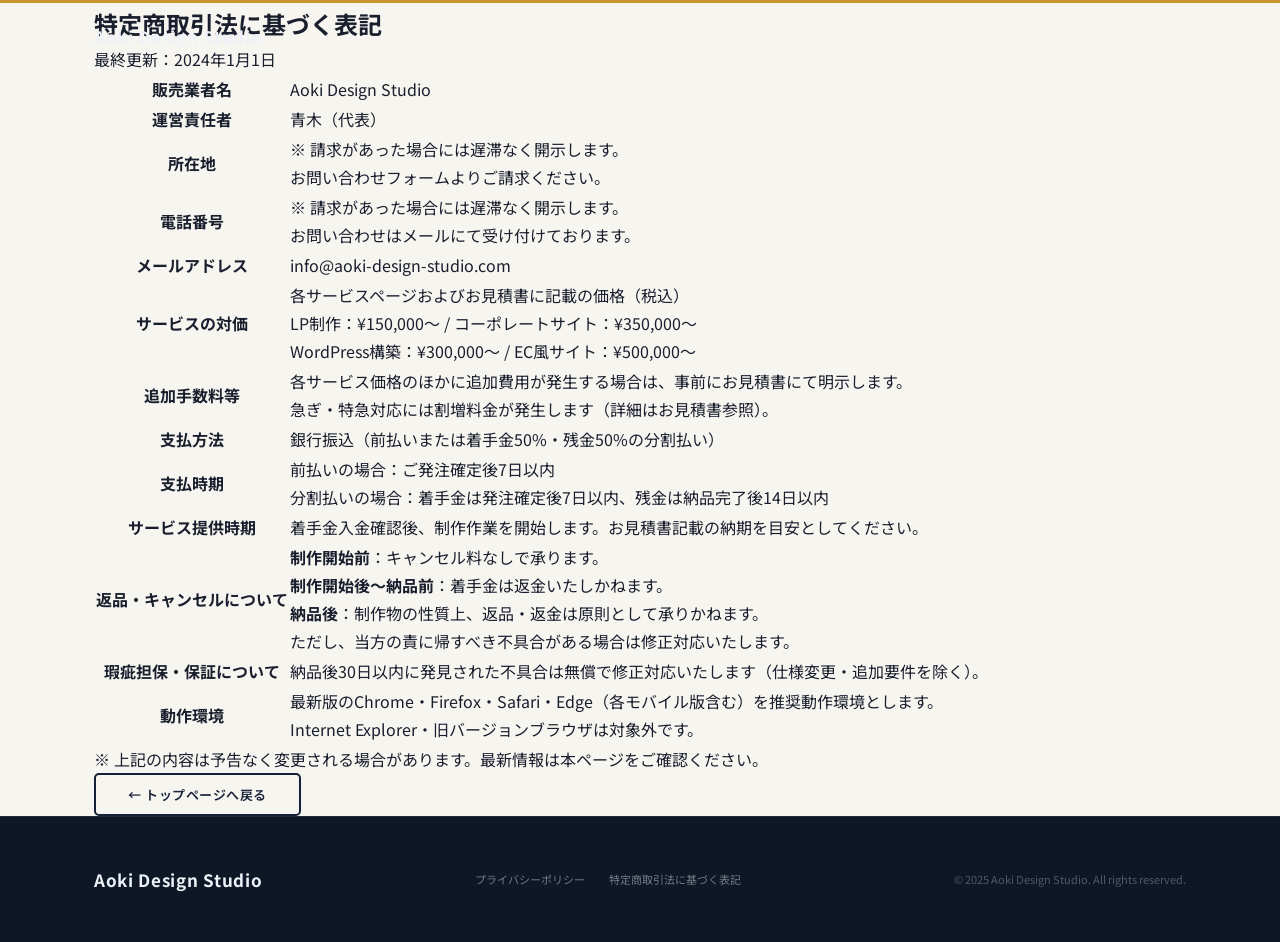
<file: tokushoho.html>
<!DOCTYPE html>
<html lang="ja">
<head>
  <meta charset="UTF-8" />
  <meta name="viewport" content="width=device-width, initial-scale=1.0" />
  <title>特定商取引法に基づく表記 | Aoki Design Studio</title>
  <meta name="description" content="Aoki Design Studioの特定商取引法に基づく表記ページです。" />
  <meta name="robots" content="noindex, follow" />
  <link rel="icon" type="image/svg+xml" href="assets/favicon.svg" />
  <link rel="preconnect" href="https://fonts.googleapis.com" />
  <link rel="preconnect" href="https://fonts.gstatic.com" crossorigin />
  <link href="https://fonts.googleapis.com/css2?family=Noto+Sans+JP:wght@400;500;700&family=Cormorant+Garamond:ital,wght@0,600;1,400&display=swap" rel="stylesheet" />
  <link rel="stylesheet" href="css/style.css" />
</head>
<body class="legal-page">

  <a href="#main-content" class="skip-link">メインコンテンツへスキップ</a>

  <header class="site-header" role="banner">
    <div class="container site-header__inner">
      <a href="index.html" class="site-header__logo" aria-label="Aoki Design Studio トップページへ戻る">
        <span class="logo-text">Aoki Design Studio</span>
      </a>
    </div>
  </header>

  <main id="main-content" class="legal-main">
    <div class="container">
      <article class="legal-article">

        <header class="legal-article__header">
          <h1 class="legal-article__title">特定商取引法に基づく表記</h1>
          <p class="legal-article__date">最終更新：2024年1月1日</p>
        </header>

        <table class="legal-table">
          <tbody>
            <tr>
              <th scope="row">販売業者名</th>
              <td>Aoki Design Studio</td>
            </tr>
            <tr>
              <th scope="row">運営責任者</th>
              <td>青木（代表）</td>
            </tr>
            <tr>
              <th scope="row">所在地</th>
              <td>
                ※ 請求があった場合には遅滞なく開示します。<br />
                お問い合わせフォームよりご請求ください。
              </td>
            </tr>
            <tr>
              <th scope="row">電話番号</th>
              <td>
                ※ 請求があった場合には遅滞なく開示します。<br />
                お問い合わせはメールにて受け付けております。
              </td>
            </tr>
            <tr>
              <th scope="row">メールアドレス</th>
              <td><a href="mailto:info@aoki-design-studio.com">info@aoki-design-studio.com</a></td>
            </tr>
            <tr>
              <th scope="row">サービスの対価</th>
              <td>
                各サービスページおよびお見積書に記載の価格（税込）<br />
                LP制作：¥150,000〜 / コーポレートサイト：¥350,000〜<br />
                WordPress構築：¥300,000〜 / EC風サイト：¥500,000〜
              </td>
            </tr>
            <tr>
              <th scope="row">追加手数料等</th>
              <td>
                各サービス価格のほかに追加費用が発生する場合は、事前にお見積書にて明示します。<br />
                急ぎ・特急対応には割増料金が発生します（詳細はお見積書参照）。
              </td>
            </tr>
            <tr>
              <th scope="row">支払方法</th>
              <td>銀行振込（前払いまたは着手金50%・残金50%の分割払い）</td>
            </tr>
            <tr>
              <th scope="row">支払時期</th>
              <td>
                前払いの場合：ご発注確定後7日以内<br />
                分割払いの場合：着手金は発注確定後7日以内、残金は納品完了後14日以内
              </td>
            </tr>
            <tr>
              <th scope="row">サービス提供時期</th>
              <td>着手金入金確認後、制作作業を開始します。お見積書記載の納期を目安としてください。</td>
            </tr>
            <tr>
              <th scope="row">返品・キャンセルについて</th>
              <td>
                <strong>制作開始前</strong>：キャンセル料なしで承ります。<br />
                <strong>制作開始後〜納品前</strong>：着手金は返金いたしかねます。<br />
                <strong>納品後</strong>：制作物の性質上、返品・返金は原則として承りかねます。<br />
                ただし、当方の責に帰すべき不具合がある場合は修正対応いたします。
              </td>
            </tr>
            <tr>
              <th scope="row">瑕疵担保・保証について</th>
              <td>納品後30日以内に発見された不具合は無償で修正対応いたします（仕様変更・追加要件を除く）。</td>
            </tr>
            <tr>
              <th scope="row">動作環境</th>
              <td>
                最新版のChrome・Firefox・Safari・Edge（各モバイル版含む）を推奨動作環境とします。<br />
                Internet Explorer・旧バージョンブラウザは対象外です。
              </td>
            </tr>
          </tbody>
        </table>

        <p class="legal-note">
          ※ 上記の内容は予告なく変更される場合があります。最新情報は本ページをご確認ください。
        </p>

      </article>

      <div class="legal-back">
        <a href="index.html" class="btn btn--outline">← トップページへ戻る</a>
      </div>

    </div>
  </main>

  <footer class="site-footer" role="contentinfo">
    <div class="container site-footer__inner">
      <p class="site-footer__logo">Aoki Design Studio</p>
      <nav class="site-footer__links" aria-label="フッターナビゲーション">
        <a href="privacy.html">プライバシーポリシー</a>
        <a href="tokushoho.html">特定商取引法に基づく表記</a>
      </nav>
      <p class="site-footer__copy">© 2025 Aoki Design Studio. All rights reserved.</p>
    </div>
  </footer>

</body>
</html>
</file>
<file: css/style.css>
/* ============================================================
   style.css — Aoki Design Studio / Navy Atlas リデザイン
   コンセプト: Deep Navy × Off White × Amber Gold
              技術力 × 王道 × 落ち着き
   ============================================================ */

/* ─── CSS カスタムプロパティ ──────────────────────────────── */
:root {
  /* ── カラー ───────────────────────────────────────────── */
  --color-navy:        #162037;
  --color-navy-mid:    #1E2D4A;
  --color-navy-deep:   #0E1726;
  --color-navy-light:  #EEF2F8;

  --color-bg:          #F7F5F0;
  --color-bg-alt:      #EEF2F8;
  --color-bg-dark:     #162037;
  --color-surface:     #FFFFFF;
  --color-border:      #DDE2EA;
  --color-border-dark: rgba(255,255,255,0.10);
  --color-rule:        rgba(22,32,55,0.08);

  --color-text:        #1A1F2E;
  --color-text-sub:    #4A5568;
  --color-text-muted:  #8A95A3;
  --color-text-on-dark:#EEF2F8;

  --color-accent:      #C8962E;
  --color-accent-dark: #A87820;
  --color-accent-light:#F5EDD6;

  --color-success:     #3A8C6F;
  --color-error:       #C94E4E;

  /* ── タイポグラフィ ──────────────────────────────────── */
  --font-sans:   "Inter", "Noto Sans JP", "Hiragino Kaku Gothic ProN", sans-serif;
  --font-mono:   "JetBrains Mono", "Fira Code", monospace;

  --text-xs:   0.6875rem;
  --text-sm:   0.8125rem;
  --text-base: 1rem;
  --text-md:   1.0625rem;
  --text-lg:   1.25rem;
  --text-xl:   1.5rem;
  --text-2xl:  2rem;
  --text-3xl:  2.75rem;
  --text-4xl:  3.75rem;

  /* ── スペーシング ────────────────────────────────────── */
  --space-1:  0.25rem;
  --space-2:  0.5rem;
  --space-3:  0.75rem;
  --space-4:  1rem;
  --space-5:  1.25rem;
  --space-6:  1.5rem;
  --space-8:  2rem;
  --space-10: 2.5rem;
  --space-12: 3rem;
  --space-16: 4rem;
  --space-20: 5rem;
  --space-24: 6rem;
  --space-32: 8rem;

  /* ── ボーダーラジウス ────────────────────────────────── */
  --radius-sm:   3px;
  --radius-md:   5px;
  --radius-lg:   8px;
  --radius-xl:   12px;
  --radius-full: 9999px;

  /* ── シャドウ ──────────────────────────────────────── */
  --shadow-sm: 0 1px 4px rgba(22,32,55,0.08);
  --shadow-md: 0 4px 16px rgba(22,32,55,0.10);
  --shadow-lg: 0 8px 32px rgba(22,32,55,0.14);
  --shadow-xl: 0 16px 48px rgba(22,32,55,0.18);

  /* ── トランジション ──────────────────────────────────── */
  --transition-fast: 150ms cubic-bezier(0.4,0,0.2,1);
  --transition-base: 280ms cubic-bezier(0.4,0,0.2,1);
  --transition-slow: 480ms cubic-bezier(0.4,0,0.2,1);

  /* ── レイアウト ──────────────────────────────────────── */
  --container-max: 1140px;
  --container-pad: var(--space-6);
  --header-h: 68px;
}

/* ─── リセット ──────────────────────────────────────────── */
*, *::before, *::after { box-sizing: border-box; margin: 0; padding: 0; }

html { scroll-behavior: smooth; font-size: 16px; }

body {
  font-family: var(--font-sans);
  font-size: var(--text-base);
  line-height: 1.75;
  color: var(--color-text);
  background-color: var(--color-bg);
  -webkit-font-smoothing: antialiased;
  /* ページ上部 3px ゴールドライン */
  border-top: 3px solid var(--color-accent);
}

img, video { display: block; max-width: 100%; }
a { color: inherit; text-decoration: none; }
button { cursor: pointer; font-family: inherit; border: none; background: none; }
ul, ol { list-style: none; }

/* ─── ユーティリティ ──────────────────────────────────────── */
.hidden { display: none !important; }
.sr-only {
  position: absolute; width: 1px; height: 1px;
  padding: 0; margin: -1px; overflow: hidden;
  clip: rect(0,0,0,0); white-space: nowrap; border: 0;
}
.container {
  width: 100%;
  max-width: var(--container-max);
  margin-inline: auto;
  padding-inline: var(--container-pad);
}
.sp-hide { display: none; }
@media (min-width: 768px) { .sp-hide { display: inline; } }

/* ─── スキップリンク ──────────────────────────────────────── */
.skip-link {
  position: fixed; top: -100%; left: var(--space-4);
  background: var(--color-accent); color: #fff;
  padding: var(--space-2) var(--space-4);
  border-radius: 0 0 var(--radius-md) var(--radius-md);
  z-index: 9999; font-size: var(--text-sm); font-weight: 600;
  transition: top var(--transition-fast);
}
.skip-link:focus { top: 0; }

/* ─── ボタン ─────────────────────────────────────────────── */
.btn {
  position: relative;
  display: inline-flex;
  align-items: center;
  justify-content: center;
  gap: var(--space-2);
  padding: 0.8rem var(--space-8);
  border-radius: var(--radius-md);
  font-family: var(--font-sans);
  font-size: var(--text-sm);
  font-weight: 600;
  letter-spacing: 0.04em;
  white-space: nowrap;
  line-height: 1;
  overflow: hidden;
  z-index: 0;
  transition: color var(--transition-base),
              background-color var(--transition-base),
              border-color var(--transition-base),
              box-shadow var(--transition-base);
}
.btn:disabled { opacity: 0.38; cursor: not-allowed; pointer-events: none; }

/* fill-from-bottom オーバーレイ */
.btn::after {
  content: '';
  position: absolute;
  inset: 0;
  transform: translateY(101%);
  transition: transform 0.28s cubic-bezier(0.4,0,0.2,1);
  z-index: -1;
  border-radius: var(--radius-md);
}

/* Primary — Navy + Gold fill-up */
.btn--primary {
  background-color: var(--color-navy);
  color: var(--color-text-on-dark);
  border: 2px solid var(--color-navy);
}
.btn--primary::after { background-color: var(--color-accent); }
.btn--primary:hover:not(:disabled)::after { transform: translateY(0); }
.btn--primary:hover:not(:disabled) { border-color: var(--color-accent); }

/* Outline — Navy border + Navy fill */
.btn--outline {
  background-color: transparent;
  color: var(--color-navy);
  border: 2px solid var(--color-navy);
}
.btn--outline::after { background-color: var(--color-navy); }
.btn--outline:hover:not(:disabled)::after { transform: translateY(0); }
.btn--outline:hover:not(:disabled) { color: var(--color-text-on-dark); }

/* Outline-light — white border (on dark sections) */
.btn--outline-light {
  background-color: transparent;
  color: var(--color-text-on-dark);
  border: 2px solid rgba(255,255,255,0.5);
}
.btn--outline-light::after { background-color: rgba(255,255,255,0.12); }
.btn--outline-light:hover:not(:disabled)::after { transform: translateY(0); }
.btn--outline-light:hover:not(:disabled) { border-color: rgba(255,255,255,0.8); }

/* Ghost */
.btn--ghost {
  background: transparent;
  border: 2px solid transparent;
  color: var(--color-text-muted);
}
.btn--ghost:hover:not(:disabled) { color: var(--color-navy); background: var(--color-navy-light); }

/* Sizes */
.btn--sm  { padding: 0.55rem var(--space-5); font-size: 0.75rem; }
.btn--lg  { padding: 1rem var(--space-10); font-size: var(--text-base); }
.btn--block { width: 100%; }

/* ─── セクションヘッダー ──────────────────────────────────── */
.section-header {
  text-align: center;
  margin-bottom: var(--space-16);
}
.section-header__label {
  display: inline-flex;
  align-items: center;
  gap: var(--space-3);
  font-size: 0.6875rem;
  font-weight: 700;
  letter-spacing: 0.28em;
  color: var(--color-accent);
  text-transform: uppercase;
  margin-bottom: var(--space-4);
}
.section-header__label::before,
.section-header__label::after {
  content: '';
  display: block;
  width: 24px;
  height: 1.5px;
  background-color: currentColor;
  flex-shrink: 0;
}
.section-header__title {
  font-size: clamp(1.7rem, 4vw, 3rem);
  font-weight: 700;
  line-height: 1.25;
  letter-spacing: -0.01em;
  color: var(--color-text);
  margin-bottom: var(--space-5);
}
.section-header__desc {
  color: var(--color-text-sub);
  font-size: var(--text-sm);
  line-height: 2;
  max-width: 560px;
  margin-inline: auto;
}
/* dark section variant */
.section-header--light .section-header__title { color: var(--color-text-on-dark); }
.section-header--light .section-header__desc  { color: rgba(238,242,248,0.65); }

/* ─── ヘッダー ────────────────────────────────────────────── */
.site-header {
  position: fixed;
  top: 3px; left: 0; right: 0; /* body border-top: 3px */
  z-index: 100;
  height: var(--header-h);
  background-color: transparent;
  transition: background-color var(--transition-base),
              box-shadow var(--transition-base);
}
.site-header.scrolled {
  background-color: rgba(22,32,55,0.97);
  backdrop-filter: blur(16px);
  box-shadow: 0 2px 20px rgba(22,32,55,0.25);
}
.site-header__inner {
  display: flex;
  align-items: center;
  gap: var(--space-4);
  height: 100%;
}
.site-header__logo { margin-right: auto; }
.site-header__logo .logo-text {
  font-size: var(--text-md);
  font-weight: 700;
  letter-spacing: 0.04em;
  color: var(--color-text-on-dark);
  transition: color var(--transition-fast);
}

/* ハンバーガー */
.site-header__menu-toggle {
  background: none; border: none; cursor: pointer;
  padding: var(--space-2);
  display: flex; align-items: center; justify-content: center;
}
.hamburger {
  display: block; width: 22px; height: 1.5px;
  background-color: var(--color-text-on-dark);
  position: relative;
  transition: background-color var(--transition-fast);
}
.hamburger::before, .hamburger::after {
  content: ""; display: block;
  width: 22px; height: 1.5px;
  background-color: var(--color-text-on-dark);
  position: absolute;
  transition: all var(--transition-base);
}
.hamburger::before { top: -7px; }
.hamburger::after  { top:  7px; }
[aria-expanded="true"] .hamburger { background-color: transparent; }
[aria-expanded="true"] .hamburger::before { top: 0; transform: rotate(45deg); }
[aria-expanded="true"] .hamburger::after  { top: 0; transform: rotate(-45deg); }

/* ナビゲーション */
.site-header__nav {
  display: none;
  align-items: center;
  gap: var(--space-8);
}
.site-header__nav a {
  font-size: var(--text-xs);
  font-weight: 600;
  letter-spacing: 0.12em;
  text-transform: uppercase;
  color: rgba(238,242,248,0.75);
  transition: color var(--transition-fast);
  position: relative;
}
.site-header__nav a::after {
  content: '';
  position: absolute;
  bottom: -4px; left: 0;
  width: 0; height: 1.5px;
  background-color: var(--color-accent);
  transition: width var(--transition-base);
}
.site-header__nav a:hover { color: var(--color-text-on-dark); }
.site-header__nav a:hover::after { width: 100%; }
.site-header__nav .btn { margin-left: var(--space-2); }

@media (min-width: 768px) {
  .site-header__nav { display: flex; }
  .site-header__menu-toggle { display: none; }
}

/* 言語切り替え */
.lang-toggle {
  display: flex; align-items: center; gap: var(--space-1);
  padding: var(--space-1) var(--space-3);
  font-size: 0.6875rem; font-weight: 700;
  letter-spacing: 0.14em; text-transform: uppercase;
  color: rgba(238,242,248,0.6);
  border: 1.5px solid rgba(255,255,255,0.2);
  border-radius: var(--radius-sm);
  cursor: pointer;
  transition: color var(--transition-fast), border-color var(--transition-fast);
  background: none;
}
.lang-toggle:hover { color: var(--color-text-on-dark); border-color: var(--color-accent); }

/* テーマトグル */
.theme-toggle {
  background: none; border: none; cursor: pointer;
  font-size: 1rem; padding: var(--space-1);
  opacity: 0.6; transition: opacity var(--transition-fast);
}
.theme-toggle:hover { opacity: 1; }

/* スマホメニュー */
.mobile-menu {
  display: none;
  position: fixed;
  inset: 0;
  background-color: var(--color-navy-deep);
  z-index: 99;
  flex-direction: column;
  align-items: center;
  justify-content: center;
  gap: var(--space-8);
  padding: var(--space-16);
}
.mobile-menu.open { display: flex; }
.mobile-menu a {
  font-size: var(--text-xl);
  font-weight: 700;
  letter-spacing: 0.06em;
  color: var(--color-text-on-dark);
  opacity: 0.85;
  transition: opacity var(--transition-fast), color var(--transition-fast);
}
.mobile-menu a:hover { opacity: 1; color: var(--color-accent); }

/* ─── ヒーローセクション ─────────────────────────────────── */
.hero {
  position: relative;
  min-height: 100svh;
  display: flex;
  align-items: center;
  padding-top: var(--header-h);
  overflow: hidden;
  background-color: var(--color-navy);
  /* ドットグリッド + 左サイドに温かみのある光 */
  background-image:
    radial-gradient(ellipse 70% 90% at 15% 50%, rgba(200,150,46,0.07) 0%, transparent 65%),
    radial-gradient(circle, rgba(255,255,255,0.07) 1px, transparent 1px);
  background-size: auto, 36px 36px;
}

/* ドットグリッドは background-image に統合済み */
.hero::before {
  content: '';
  position: absolute; inset: 0;
  /* 右上コーナーに深みを追加 */
  background: radial-gradient(ellipse 50% 60% at 90% 10%, rgba(10,15,28,0.6) 0%, transparent 70%);
  z-index: 0;
  pointer-events: none;
}

/* 底部フェード（off-whiteへ） */
.hero::after {
  content: '';
  position: absolute; bottom: 0; left: 0; right: 0;
  height: 180px;
  background: linear-gradient(to bottom, transparent, var(--color-bg));
  z-index: 1;
  pointer-events: none;
}

/* ウォーターマーク「30」 */
.hero__watermark {
  position: absolute;
  right: -2vw; top: 50%;
  transform: translateY(-50%);
  font-size: clamp(180px, 36vw, 580px);
  font-weight: 900;
  line-height: 0.85;
  color: transparent;
  -webkit-text-stroke: 1.5px rgba(255,255,255,0.05);
  pointer-events: none; user-select: none;
  z-index: 0;
  letter-spacing: -0.06em;
}

/* ゴールドライン */
.hero__line {
  position: absolute;
  top: calc(var(--header-h) + 24px);
  left: 0; right: 0;
  height: 1px;
  background: linear-gradient(to right, var(--color-accent) 0%, rgba(200,150,46,0.3) 60%, transparent 100%);
  transform-origin: left center;
  animation: lineGrow 1.8s cubic-bezier(0.76,0,0.24,1) 0.3s both;
  z-index: 2;
}

@keyframes lineGrow {
  from { transform: scaleX(0); opacity: 0; }
  to   { transform: scaleX(1); opacity: 1; }
}

/* コンテンツ */
.hero__content {
  position: relative; z-index: 2;
  padding-block: var(--space-24) var(--space-32);
  max-width: 800px;
}

/* ラベル */
.hero__index {
  display: flex; align-items: center; gap: var(--space-3);
  margin-bottom: var(--space-10);
  opacity: 0;
  animation: fadeInUp 0.9s ease 0.5s forwards;
}
.hero__index-num {
  font-size: 0.625rem; font-weight: 700;
  color: var(--color-accent); letter-spacing: 0.3em;
}
.hero__index-line { width: 32px; height: 1.5px; background-color: var(--color-accent); flex-shrink: 0; }
.hero__index-label {
  font-size: 0.625rem; letter-spacing: 0.3em;
  color: rgba(238,242,248,0.45); text-transform: uppercase;
}

/* アイブロウ */
.hero__eyebrow {
  font-size: var(--text-xs);
  letter-spacing: 0.25em;
  color: var(--color-accent);
  text-transform: uppercase;
  font-weight: 600;
  margin-bottom: var(--space-4);
  opacity: 0;
  animation: fadeInUp 0.9s ease 0.65s forwards;
}

/* タイトル */
.hero__title {
  display: flex; flex-direction: column;
  gap: var(--space-2);
  margin-bottom: var(--space-6);
  opacity: 0;
  animation: fadeInUp 0.9s ease 0.8s forwards;
}
.hero__title-main {
  font-size: clamp(2.4rem, 6.5vw, 5.2rem);
  font-weight: 800;
  line-height: 1.02;
  color: var(--color-text-on-dark);
  letter-spacing: -0.03em;
}
.hero__title-sub {
  font-size: clamp(1rem, 2vw, 1.5rem);
  font-weight: 400;
  color: rgba(238,242,248,0.55);
  letter-spacing: 0.02em;
  line-height: 1.5;
}

/* 説明文 */
.hero__description {
  font-size: var(--text-sm);
  color: rgba(238,242,248,0.65);
  margin-bottom: var(--space-10);
  line-height: 1.9;
  letter-spacing: 0.01em;
  opacity: 0;
  animation: fadeInUp 0.9s ease 0.95s forwards;
}

/* CTA */
.hero__cta {
  display: flex; flex-direction: column;
  gap: var(--space-3); align-items: flex-start;
  margin-bottom: var(--space-16);
  opacity: 0;
  animation: fadeInUp 0.9s ease 1.1s forwards;
}
@media (min-width: 768px) {
  .hero__cta { flex-direction: row; align-items: center; }
}

/* 統計 */
.hero__stats {
  display: flex;
  justify-content: center;
  gap: clamp(var(--space-10), 8vw, var(--space-24));
  border-top: 1px solid rgba(255,255,255,0.1);
  padding-top: var(--space-8);
  opacity: 0;
  animation: fadeInUp 0.9s ease 1.25s forwards;
}
.hero__stat { text-align: center; }

/* ── 円形ゲージ ──────────────────────────────────────────── */
/* r=36, 周長=226.19, 240°弧=150.80, 残=75.39 */
.stat-gauge {
  position: relative;
  width: 140px; height: 140px;
  margin: 0 auto;
}
.stat-gauge__svg {
  width: 100%; height: 100%;
  overflow: visible;
}
.stat-gauge__track,
.stat-gauge__fill {
  fill: none;
  stroke-width: 5;
  stroke-linecap: round;
  /* 240°分の弧 + 残りギャップ */
  stroke-dasharray: 150.80 75.39;
  /* 8時の位置（240°=頂点から時計回り）から開始: SVG 0°=3時 → 150°回転 */
  transform: rotate(150deg);
  transform-origin: 50px 50px;
}
.stat-gauge__track {
  stroke: rgba(255,255,255,0.12);
}
.stat-gauge__fill {
  stroke: var(--color-accent);
  stroke-dashoffset: 150.80; /* 初期: 完全に空 */
  transition: stroke-dashoffset 1.6s cubic-bezier(0.22, 1, 0.36, 1);
  filter: drop-shadow(0 0 6px rgba(200,150,46,0.85)) drop-shadow(0 0 12px rgba(200,150,46,0.4));
}
.stat-gauge__fill.run {
  stroke-dashoffset: var(--gauge-offset, 0);
}
.stat-gauge__inner {
  position: absolute;
  inset: 0;
  display: flex;
  flex-direction: column;
  align-items: center;
  justify-content: center;
  gap: 2px;
  padding-bottom: 10px; /* ゲージ開口部に合わせて上寄せ */
}
.stat-gauge__value {
  font-size: 1.9rem;
  font-weight: 800;
  color: var(--color-accent);
  line-height: 1;
  letter-spacing: -0.02em;
}
.stat-gauge__unit {
  font-size: 0.85rem;
  font-weight: 700;
  color: var(--color-accent);
  letter-spacing: 0;
  line-height: 1;
  vertical-align: 0.15em;
}
.stat-gauge__label {
  font-size: 0.6rem;
  letter-spacing: 0.16em;
  text-transform: uppercase;
  color: rgba(238,242,248,0.5);
  font-weight: 600;
  white-space: nowrap;
  margin-top: 4px;
}

@keyframes fadeInUp {
  from { opacity: 0; transform: translateY(12px); }
  to   { opacity: 1; transform: translateY(0); }
}

/* ─── シミュレーターセクション ────────────────────────────── */
.simulator {
  padding-block: var(--space-8);
  background-color: var(--color-surface);
  border-bottom: 1px solid var(--color-border);
}
.simulator .section-header {
  margin-bottom: var(--space-4);
}
.simulator .section-header__title {
  font-size: clamp(1.3rem, 2.2vw, 1.75rem);
}

/* プログレスインジケーター */
.progress-indicator {
  margin-bottom: var(--space-4);
}
.progress-indicator__steps {
  display: flex;
  align-items: center;
  justify-content: center;
  gap: 0;
  margin-bottom: var(--space-4);
  flex-wrap: wrap;
}
.step-indicator {
  display: flex;
  flex-direction: column;
  align-items: center;
  gap: var(--space-2);
  position: relative;
}
.step-indicator__circle {
  width: 32px; height: 32px;
  border-radius: var(--radius-full);
  border: 2px solid var(--color-border);
  background: var(--color-surface);
  display: flex; align-items: center; justify-content: center;
  transition: background var(--transition-base), border-color var(--transition-base);
  position: relative; z-index: 1;
}
.step-indicator__number {
  font-size: var(--text-xs); font-weight: 700;
  color: var(--color-text-muted);
  transition: color var(--transition-base);
}
.step-indicator__label {
  font-size: 0.6875rem; font-weight: 600;
  letter-spacing: 0.04em;
  color: var(--color-text-muted);
  transition: color var(--transition-base);
  white-space: nowrap;
}
.step-indicator__connector {
  width: clamp(24px, 8vw, 80px); height: 2px;
  background-color: var(--color-border);
  margin-bottom: 1.5rem;
  transition: background-color var(--transition-base);
  flex-shrink: 0;
}
/* Active */
.step-indicator.active .step-indicator__circle {
  background-color: var(--color-navy);
  border-color: var(--color-navy);
}
.step-indicator.active .step-indicator__number { color: #fff; }
.step-indicator.active .step-indicator__label  { color: var(--color-navy); }
/* Done */
.step-indicator.done .step-indicator__circle {
  background-color: var(--color-accent-light);
  border-color: var(--color-accent);
}
.step-indicator.done .step-indicator__number { color: var(--color-accent-dark); }
.step-indicator.done .step-indicator__connector { background-color: var(--color-accent); }

/* プログレスバー */
.progress-track {
  height: 3px;
  background-color: var(--color-border);
  border-radius: var(--radius-full);
  overflow: hidden;
  max-width: 480px;
  margin-inline: auto;
}
.progress-track__fill {
  height: 100%;
  background: linear-gradient(to right, var(--color-navy), var(--color-accent));
  border-radius: var(--radius-full);
  transition: width 0.5s cubic-bezier(0.4,0,0.2,1);
  width: 0%;
}

/* シミュレーター本体レイアウト */
.simulator__body {
  display: grid;
  grid-template-columns: 1fr;
  gap: var(--space-8);
}
@media (min-width: 900px) {
  .simulator__body {
    grid-template-columns: 1fr 280px;
    align-items: start;
  }
}

/* ステップパネル */
.step-panel { display: none; }
.step-panel.active { display: block; animation: fadeInUp 0.4s ease both; }

.step-panel__title {
  font-size: var(--text-lg);
  font-weight: 700;
  color: var(--color-text);
  margin-bottom: var(--space-8);
  display: flex;
  flex-direction: column;
  gap: var(--space-1);
}
.step-panel__step-num {
  font-size: var(--text-xs); font-weight: 700;
  letter-spacing: 0.2em; text-transform: uppercase;
  color: var(--color-accent);
}
.step-panel__hint {
  font-size: var(--text-sm); font-weight: 400;
  color: var(--color-text-muted);
}

/* ラジオ / チェックボックスグループ */
.radio-group {
  display: grid;
  grid-template-columns: repeat(2, 1fr);
  gap: var(--space-3);
}
.checkbox-group {
  display: grid;
  grid-template-columns: repeat(2, 1fr);
  gap: var(--space-3);
}
@media (max-width: 480px) {
  .radio-group, .checkbox-group {
    grid-template-columns: 1fr;
  }
}

/* JS生成: .radio-card / .checkbox-card */
.radio-card, .checkbox-card {
  display: flex;
  align-items: flex-start;
  gap: var(--space-3);
  padding: var(--space-3) var(--space-4);
  border: 2px solid var(--color-border);
  border-radius: var(--radius-lg);
  cursor: pointer;
  transition: border-color var(--transition-base),
              background var(--transition-base),
              box-shadow var(--transition-base);
  background: var(--color-surface);
  position: relative;
}
.radio-card input[type="radio"],
.checkbox-card input[type="checkbox"] {
  width: 18px; height: 18px;
  accent-color: var(--color-navy);
  flex-shrink: 0;
  margin-top: 2px;
  cursor: pointer;
}
.radio-card:hover, .checkbox-card:hover {
  border-color: var(--color-navy);
  box-shadow: 0 0 0 4px rgba(22,32,55,0.06);
}
.radio-card.selected, .checkbox-card.selected {
  border-color: var(--color-navy);
  background-color: var(--color-navy-light);
  box-shadow: 0 0 0 4px rgba(22,32,55,0.08);
}
.radio-card__content, .checkbox-card__content {
  display: flex; flex-direction: column; gap: var(--space-1); flex: 1;
}
.radio-card__label, .checkbox-card__label {
  font-weight: 700; font-size: var(--text-sm);
  color: var(--color-text);
}
.radio-card__price, .checkbox-card__price {
  font-size: var(--text-xs); color: var(--color-accent);
  font-weight: 600;
}
.radio-card__desc, .checkbox-card__desc {
  font-size: var(--text-xs); color: var(--color-text-muted);
  line-height: 1.6;
}
.radio-card__check, .checkbox-card__check {
  /* hidden — using native input */
  display: none;
}

/* select-pop マイクロアニメーション */
.radio-card.select-pop, .checkbox-card.select-pop {
  animation: selectPop 0.22s ease;
}
@keyframes selectPop {
  0%   { transform: scale(1); }
  40%  { transform: scale(1.02); }
  100% { transform: scale(1); }
}

/* 価格プレビューのフラッシュ */
.price-preview__amount.price-flash {
  animation: priceFlash 0.4s ease;
}

/* ステップパネルのスライドイン */
.step-panel.active.slide-in {
  animation: fadeInUp 0.35s ease both;
}

/* 概算プレビュー（サイドバー） */
.price-preview {
  background: var(--color-navy);
  border-radius: var(--radius-lg);
  padding: var(--space-5) var(--space-6);
  text-align: center;
  color: var(--color-text-on-dark);
  position: sticky;
  top: calc(var(--header-h) + var(--space-6));
  box-shadow: var(--shadow-lg);
}
.price-preview__label {
  font-size: var(--text-xs); font-weight: 600;
  letter-spacing: 0.18em; text-transform: uppercase;
  color: rgba(238,242,248,0.55);
  margin-bottom: var(--space-3);
}
.price-preview__amount {
  font-size: clamp(var(--text-2xl), 4vw, var(--text-3xl));
  font-weight: 800;
  color: var(--color-accent);
  letter-spacing: -0.02em;
  line-height: 1;
  margin-bottom: var(--space-3);
  animation: priceFlash 0.4s ease;
}
@keyframes priceFlash {
  0%   { transform: scale(1.1); color: #fff; }
  100% { transform: scale(1); }
}
.price-preview__note {
  font-size: var(--text-xs);
  color: rgba(238,242,248,0.45);
  line-height: 1.7;
}

/* 割引コードエリア */
.discount-code-area {
  margin-top: var(--space-4);
  padding: var(--space-4);
  background: var(--color-navy-light);
  border-radius: var(--radius-md);
  border: 1px solid var(--color-border);
}
.discount-code-inner { display: flex; flex-direction: column; gap: var(--space-3); }
.discount-code-label { font-size: var(--text-sm); font-weight: 600; color: var(--color-text-sub); }
.discount-code-form { display: flex; gap: var(--space-2); }
.discount-code-input { flex: 1; }
.discount-msg { font-size: var(--text-xs); min-height: 1.2em; font-weight: 600; }
.discount-msg--ok  { color: var(--color-success); }
.discount-msg--err { color: var(--color-error); }
.compare-winner { color: var(--color-accent) !important; }

/* ナビゲーション */
.simulator__nav {
  display: flex;
  justify-content: space-between;
  align-items: center;
  margin-top: var(--space-6);
  padding: var(--space-4) var(--space-4) var(--space-3);
  border-top: 1px solid var(--color-border);
  gap: var(--space-3);
  position: sticky;
  bottom: 0;
  background: var(--color-surface);
  z-index: 10;
  box-shadow: 0 -4px 16px rgba(22,32,55,0.06);
}

/* ─── フォーム共通 ────────────────────────────────────────── */
.form-input {
  display: block;
  width: 100%;
  padding: 0.75rem var(--space-4);
  font-family: var(--font-sans);
  font-size: var(--text-base);
  color: var(--color-text);
  background: var(--color-surface);
  border: 2px solid var(--color-border);
  border-radius: var(--radius-md);
  outline: none;
  transition: border-color var(--transition-fast), box-shadow var(--transition-fast);
  -webkit-appearance: none;
}
.form-input::placeholder { color: var(--color-text-muted); }
.form-input:focus {
  border-color: var(--color-navy);
  box-shadow: 0 0 0 3px rgba(22,32,55,0.10);
}
.form-input.error { border-color: var(--color-error); }
.form-textarea { min-height: 160px; resize: vertical; }

/* ─── 見積結果パネル ──────────────────────────────────────── */
.result {
  padding-block: var(--space-24);
  background-color: var(--color-surface);
  border-top: 1px solid var(--color-border);
}
.result__body {
  display: grid;
  grid-template-columns: 1fr;
  gap: var(--space-6);
}
@media (min-width: 768px) {
  .result__body { grid-template-columns: 1fr 1fr 1fr; }
}

/* カード共通 */
.result__total-card,
.result__breakdown-card,
.result__plan-card {
  padding: var(--space-8);
  border-radius: var(--radius-lg);
  border: 1px solid var(--color-border);
  background: var(--color-surface);
  box-shadow: var(--shadow-sm);
}
.result__total-card {
  background: var(--color-navy);
  border-color: var(--color-navy);
  color: var(--color-text-on-dark);
  text-align: center;
}
.result__card-title {
  font-size: var(--text-sm); font-weight: 700;
  letter-spacing: 0.1em; text-transform: uppercase;
  color: var(--color-text-sub);
  margin-bottom: var(--space-5);
  padding-bottom: var(--space-4);
  border-bottom: 1px solid var(--color-border);
}
.result__total-label {
  font-size: var(--text-xs); font-weight: 600;
  letter-spacing: 0.2em; text-transform: uppercase;
  color: rgba(238,242,248,0.55);
  margin-bottom: var(--space-3);
}
.result__total-amount {
  font-size: clamp(var(--text-2xl), 5vw, var(--text-4xl));
  font-weight: 800;
  color: var(--color-accent);
  letter-spacing: -0.03em;
  line-height: 1;
  margin-bottom: var(--space-3);
  animation: priceFlash 0.5s ease;
}
.result__total-days {
  font-size: var(--text-sm); color: rgba(238,242,248,0.65);
  margin-bottom: var(--space-3);
}
.result__total-note {
  font-size: var(--text-xs); color: rgba(238,242,248,0.4); line-height: 1.6;
}

/* 内訳テーブル */
.breakdown-table { width: 100%; border-collapse: collapse; font-size: var(--text-sm); }
.breakdown-table th {
  text-align: left; padding: var(--space-2) var(--space-3);
  font-size: var(--text-xs); font-weight: 600;
  color: var(--color-text-muted); letter-spacing: 0.1em; text-transform: uppercase;
  border-bottom: 2px solid var(--color-border);
}
.breakdown-table td {
  padding: var(--space-3) var(--space-3);
  border-bottom: 1px solid var(--color-border);
  color: var(--color-text-sub);
}
.breakdown-table td:last-child { text-align: right; font-weight: 600; color: var(--color-text); }
.breakdown-table tfoot td { font-weight: 800; color: var(--color-navy); border-bottom: none; border-top: 2px solid var(--color-navy); }

.result__plan-name { font-size: var(--text-lg); font-weight: 700; color: var(--color-navy); margin-bottom: var(--space-3); }
.result__plan-desc { font-size: var(--text-sm); color: var(--color-text-sub); line-height: 1.8; }
.result__expiry { text-align: center; font-size: var(--text-xs); color: var(--color-text-muted); margin-top: var(--space-6); }

/* 概算注記カード */
.result__notes-card {
  background: var(--color-accent-light);
  border-radius: var(--radius-lg);
  padding: var(--space-5) var(--space-6);
  border-left: 4px solid var(--color-accent);
}
.result__disclaimer {
  font-size: var(--text-sm);
  color: var(--color-text-sub);
  margin-bottom: var(--space-3);
  font-weight: 600;
}
.result__includes {
  font-size: var(--text-xs);
  color: var(--color-text-muted);
  line-height: 1.7;
}

/* 割引行 */
.breakdown-discount td { color: var(--color-accent-dark); }
.breakdown-discount td:last-child { color: var(--color-accent-dark); }

/* 見積プレビューバナー（フォーム内） */
.quote-preview-banner {
  background: var(--color-accent-light);
  border: 1px solid var(--color-accent);
  border-radius: var(--radius-md);
  padding: var(--space-4) var(--space-5);
  margin-bottom: var(--space-6);
}
.quote-preview-banner__title {
  font-size: var(--text-sm);
  font-weight: 700;
  color: var(--color-navy);
  margin-bottom: var(--space-2);
}
.quote-preview-banner__summary {
  font-size: var(--text-xs);
  color: var(--color-text-sub);
  white-space: pre-line;
  line-height: 1.7;
}

/* 比較パネル */
.compare-panel {
  margin-top: var(--space-8);
  padding: var(--space-8);
  background: var(--color-navy-light);
  border: 1px solid var(--color-border);
  border-radius: var(--radius-lg);
}
.compare-panel__title { font-size: var(--text-md); font-weight: 700; margin-bottom: var(--space-6); text-align: center; }
.compare-panel__grid { display: grid; grid-template-columns: 1fr auto 1fr; gap: var(--space-4); align-items: center; }
.compare-col { padding: var(--space-5); border: 1px solid var(--color-border); border-radius: var(--radius-md); background: var(--color-surface); }
.compare-col--vs { text-align: center; font-weight: 800; color: var(--color-accent); font-size: var(--text-lg); border: none; background: none; }
.compare-col__name { font-size: var(--text-sm); font-weight: 700; color: var(--color-text-sub); margin-bottom: var(--space-2); }
.compare-col__price { font-size: var(--text-xl); font-weight: 800; color: var(--color-navy); margin-bottom: var(--space-1); }
.compare-col__days { font-size: var(--text-xs); color: var(--color-text-muted); margin-bottom: var(--space-3); }

/* メール受け取り */
.result__email-option {
  margin-top: var(--space-8);
  padding: var(--space-6);
  background: var(--color-navy-light);
  border: 1px solid var(--color-border);
  border-radius: var(--radius-md);
}
.result__email-label { font-size: var(--text-sm); font-weight: 600; margin-bottom: var(--space-3); }
.result__email-form { display: flex; gap: var(--space-2); flex-wrap: wrap; }
.result__email-input { flex: 1; min-width: 200px; }

/* 主役アクション：相談導線（最大幅制限で目立たせる） */
.result__actions-primary {
  margin-top: var(--space-10);
  max-width: 480px;
  margin-left: auto;
  margin-right: auto;
}

/* 脇役アクション：保存・共有 */
.result__actions-secondary {
  display: flex;
  flex-wrap: wrap;
  gap: var(--space-3);
  justify-content: center;
  margin-top: var(--space-5);
}
.result__actions-note {
  margin-top: var(--space-3);
  text-align: center;
  font-size: var(--text-xs);
  color: var(--color-text-muted);
  line-height: 1.7;
}

/* 上級者向け：比較機能（折りたたみ） */
.result__compare-details {
  margin-top: var(--space-6);
  text-align: center;
}
.result__compare-summary {
  cursor: pointer;
  font-size: var(--text-sm);
  color: var(--color-text-muted);
  user-select: none;
  padding: var(--space-2) var(--space-4);
}
.result__compare-summary:hover { color: var(--color-text-sub); }
.result__compare-actions {
  display: flex;
  flex-wrap: wrap;
  gap: var(--space-3);
  justify-content: center;
  margin-top: var(--space-4);
}

/* ─── サービスセクション ─────────────────────────────────── */
.service {
  position: relative;
  padding-block: var(--space-24);
  background-color: var(--color-navy);
  overflow: hidden;
}

/* 上下ゴールドライン */
.service::before, .service::after {
  content: '';
  position: absolute;
  left: 0; right: 0;
  height: 1px;
  background: linear-gradient(to right, transparent, var(--color-accent) 30%, var(--color-accent) 70%, transparent);
  opacity: 0.4;
}
.service::before { top: 0; }
.service::after  { bottom: 0; }

/* コンステレーションキャンバス */
.constellation-canvas {
  position: absolute; inset: 0;
  width: 100%; height: 100%;
  pointer-events: none;
  z-index: 0;
}

.service .container { position: relative; z-index: 1; }

.service__grid {
  display: grid;
  grid-template-columns: repeat(auto-fit, minmax(220px, 1fr));
  gap: 1px;
  background: rgba(255,255,255,0.06);
  border: 1px solid rgba(255,255,255,0.06);
  border-radius: var(--radius-lg);
  overflow: hidden;
}

.service-card {
  padding: var(--space-10) var(--space-8);
  background: var(--color-navy);
  position: relative;
  transition: background var(--transition-base);
  display: flex; flex-direction: column; gap: var(--space-3);
}
.service-card::before {
  content: '';
  position: absolute;
  top: 0; left: 0;
  width: 0; height: 2px;
  background: var(--color-accent);
  transition: width 0.45s cubic-bezier(0.4,0,0.2,1);
}
.service-card:hover { background: var(--color-navy-mid); }
.service-card:hover::before { width: 100%; }

.service-card__icon {
  font-size: var(--text-xl);
  color: var(--color-accent);
  opacity: 0.8;
  line-height: 1;
  margin-bottom: var(--space-2);
}
.service-card__title {
  font-size: var(--text-lg);
  font-weight: 700;
  color: var(--color-text-on-dark);
}
.service-card__desc {
  font-size: var(--text-sm);
  color: rgba(238,242,248,0.55);
  line-height: 1.85;
  flex: 1;
}
.service-card__price {
  font-size: var(--text-xs); font-weight: 700;
  color: var(--color-accent); letter-spacing: 0.08em;
  margin-top: var(--space-2);
}

/* ─── 料金プランセクション ───────────────────────────────── */
.pricing {
  padding-block: var(--space-24);
  background: var(--color-bg);
  border-bottom: 1px solid var(--color-border);
}
.pricing__grid {
  display: grid;
  grid-template-columns: repeat(auto-fit, minmax(260px, 1fr));
  gap: var(--space-6);
  align-items: start;
}

/* JS生成の料金カード */
.pricing-card {
  border: 2px solid var(--color-border);
  border-radius: var(--radius-lg);
  padding: var(--space-10) var(--space-8);
  background: var(--color-surface);
  position: relative;
  transition: box-shadow var(--transition-base), border-color var(--transition-base), transform var(--transition-base);
}
.pricing-card:hover {
  box-shadow: var(--shadow-lg);
  transform: translateY(-4px);
}
.pricing-card--featured {
  background: var(--color-navy);
  border-color: var(--color-navy);
  color: var(--color-text-on-dark);
  box-shadow: var(--shadow-xl);
  transform: translateY(-8px);
}
.pricing-card--featured:hover { transform: translateY(-12px); }
.pricing-card__badge {
  position: absolute;
  top: -1px; left: 50%;
  transform: translateX(-50%);
  background: var(--color-accent);
  color: #fff;
  font-size: 0.625rem; font-weight: 700;
  letter-spacing: 0.16em; text-transform: uppercase;
  padding: var(--space-1) var(--space-4);
  border-radius: 0 0 var(--radius-md) var(--radius-md);
}
.pricing-card__name {
  font-size: var(--text-sm); font-weight: 700;
  letter-spacing: 0.1em; text-transform: uppercase;
  color: var(--color-accent);
  margin-bottom: var(--space-3);
}
.pricing-card__price {
  font-size: clamp(var(--text-2xl), 4vw, var(--text-3xl));
  font-weight: 800;
  color: inherit;
  letter-spacing: -0.03em;
  line-height: 1;
  margin-bottom: var(--space-2);
}
.pricing-card__price span { font-size: var(--text-sm); font-weight: 500; }
.pricing-card__desc {
  font-size: var(--text-xs);
  color: var(--color-text-muted);
  margin-bottom: var(--space-6);
  line-height: 1.7;
}
.pricing-card--featured .pricing-card__desc { color: rgba(238,242,248,0.55); }
.pricing-card__features {
  display: flex; flex-direction: column;
  gap: var(--space-3);
  margin-bottom: var(--space-8);
  padding-top: var(--space-5);
  border-top: 1px solid var(--color-border);
}
.pricing-card--featured .pricing-card__features { border-color: rgba(255,255,255,0.12); }
.pricing-card__feature {
  display: flex; align-items: flex-start; gap: var(--space-3);
  font-size: var(--text-sm); color: var(--color-text-sub);
  line-height: 1.6;
}
.pricing-card--featured .pricing-card__feature { color: rgba(238,242,248,0.75); }
.pricing-card__feature--excluded {
  opacity: 0.38;
  text-decoration: line-through;
}
.pricing-card__feature-mark {
  font-weight: 800;
  color: var(--color-accent);
  flex-shrink: 0;
  margin-top: 1px;
  min-width: 14px;
}
.pricing-card__feature--excluded .pricing-card__feature-mark {
  color: var(--color-text-muted);
}

/* ─── ユースケースセクション ─────────────────────────────── */
.usecase {
  padding-block: var(--space-24);
  background: var(--color-navy-light);
  border-bottom: 1px solid var(--color-border);
}
.usecase__grid {
  display: grid;
  grid-template-columns: repeat(2, 1fr);
  gap: var(--space-4);
}
@media (min-width: 900px) {
  .usecase__grid {
    grid-template-columns: repeat(4, 1fr);
  }
}

/* JS生成のユースケースカード */
.usecase-card {
  display: flex;
  flex-direction: column;
  gap: var(--space-3);
  padding: var(--space-6);
  background: var(--color-surface);
  border: 2px solid var(--color-border);
  border-radius: var(--radius-lg);
  cursor: pointer;
  transition: border-color var(--transition-base), box-shadow var(--transition-base), transform var(--transition-base);
  min-width: 0; /* グリッド内のオーバーフロー防止 */
}
.usecase-card:hover {
  border-color: var(--color-navy);
  box-shadow: var(--shadow-md);
  transform: translateY(-3px);
}
.usecase-card__icon {
  font-size: 2rem;
  line-height: 1;
  flex-shrink: 0;
}
.usecase-card__body {
  display: flex;
  flex-direction: column;
  gap: var(--space-2);
  min-width: 0;
}
.usecase-card__title {
  font-size: var(--text-sm); font-weight: 700;
  color: var(--color-text);
  line-height: 1.4;
  word-break: keep-all;
  overflow-wrap: break-word;
}
.usecase-card__desc {
  font-size: var(--text-xs);
  color: var(--color-text-muted);
  line-height: 1.7;
  overflow-wrap: break-word;
}
.usecase-card__recommend {
  font-size: var(--text-xs); font-weight: 700;
  color: var(--color-accent);
  margin-top: auto;
}

/* ─── 実績・制作事例 ─────────────────────────────────────── */
.works {
  padding-block: var(--space-24);
  background: var(--color-surface);
  border-bottom: 1px solid var(--color-border);
}
.works__grid {
  display: grid;
  grid-template-columns: repeat(auto-fit, minmax(280px, 1fr));
  gap: var(--space-6);
}

.works-card {
  border-radius: var(--radius-lg);
  overflow: hidden;
  border: 1px solid var(--color-border);
  background: var(--color-surface);
  transition: box-shadow var(--transition-base), transform var(--transition-base);
}
.works-card:hover {
  box-shadow: var(--shadow-lg);
  transform: translateY(-4px);
}
.works-card__thumb {
  overflow: hidden;
  aspect-ratio: 5/3;
  background: var(--color-navy-light);
}
.works-card__thumb svg { width: 100%; height: 100%; object-fit: cover; }
.works-card__body {
  padding: var(--space-6);
  display: flex; flex-direction: column; gap: var(--space-3);
}
.works-card__tag {
  display: inline-block;
  font-size: 0.625rem; font-weight: 700;
  letter-spacing: 0.12em; text-transform: uppercase;
  color: var(--color-accent);
  background: var(--color-accent-light);
  padding: var(--space-1) var(--space-3);
  border-radius: var(--radius-sm);
}
.works-card__title {
  font-size: var(--text-md); font-weight: 700;
  color: var(--color-text);
  line-height: 1.4;
}
.works-card__desc {
  font-size: var(--text-sm);
  color: var(--color-text-sub);
  line-height: 1.8;
  flex: 1;
}
.works-card__meta {
  display: flex; gap: var(--space-6);
  padding-top: var(--space-4);
  border-top: 1px solid var(--color-border);
}
.works-card__meta > div { display: flex; flex-direction: column; gap: var(--space-1); }
.works-card__meta dt {
  font-size: 0.625rem; font-weight: 600;
  letter-spacing: 0.12em; text-transform: uppercase;
  color: var(--color-text-muted);
}
.works-card__meta dd { font-size: var(--text-sm); font-weight: 700; color: var(--color-text); }

/* スクロール表示アニメーション (ui.js が .revealed を付与) */
.reveal-item {
  opacity: 0;
  transform: translateY(16px);
  transition: opacity 0.7s cubic-bezier(0.16, 1, 0.3, 1),
              transform 0.7s cubic-bezier(0.16, 1, 0.3, 1);
}
.reveal-item.revealed {
  opacity: 1;
  transform: translateY(0);
}

/* ─── お客様の声 ─────────────────────────────────────────── */
.testimonials {
  padding-block: var(--space-24);
  background: var(--color-navy);
}
.testimonials__grid {
  display: grid;
  grid-template-columns: repeat(auto-fit, minmax(280px, 1fr));
  gap: var(--space-6);
}

.testimonial-card {
  padding: var(--space-8);
  border: 1px solid rgba(255,255,255,0.08);
  border-radius: var(--radius-lg);
  background: rgba(255,255,255,0.04);
  display: flex; flex-direction: column; gap: var(--space-5);
  transition: background var(--transition-base), border-color var(--transition-base);
}
.testimonial-card:hover {
  background: rgba(255,255,255,0.07);
  border-color: rgba(200,150,46,0.3);
}
.testimonial-card__stars {
  color: var(--color-accent);
  font-size: var(--text-sm);
  letter-spacing: 0.06em;
}
.testimonial-card__body {
  font-size: var(--text-sm);
  color: rgba(238,242,248,0.75);
  line-height: 1.9;
  flex: 1;
  font-style: italic;
}
.testimonial-card__footer {
  display: flex; align-items: center; gap: var(--space-3);
  padding-top: var(--space-5);
  border-top: 1px solid rgba(255,255,255,0.08);
}
.testimonial-card__avatar {
  width: 40px; height: 40px;
  border-radius: var(--radius-full);
  background: var(--color-accent);
  display: flex; align-items: center; justify-content: center;
  font-size: var(--text-sm); font-weight: 800;
  color: #fff;
  flex-shrink: 0;
}
.testimonial-card__cite { display: flex; flex-direction: column; gap: 2px; }
.testimonial-card__name {
  font-size: var(--text-sm); font-weight: 700;
  color: var(--color-text-on-dark);
  font-style: normal;
}
.testimonial-card__role {
  font-size: var(--text-xs);
  color: rgba(238,242,248,0.45);
  font-style: normal;
}

/* ─── FAQ ────────────────────────────────────────────────── */
.faq {
  position: relative;
  padding-block: var(--space-24);
  background: var(--color-bg);
  overflow: hidden;
  border-bottom: 1px solid var(--color-border);
}

/* ウォーターマーク「Q」 */
.faq__watermark {
  position: absolute;
  right: -4vw; top: 50%;
  transform: translateY(-50%);
  font-size: clamp(200px, 40vw, 600px);
  font-weight: 900;
  line-height: 0.85;
  color: transparent;
  -webkit-text-stroke: 2px rgba(22,32,55,0.04);
  pointer-events: none; user-select: none;
  z-index: 0;
  letter-spacing: -0.06em;
}
.faq .container { position: relative; z-index: 1; }

/* FAQリスト (JS生成: .faq__item / .faq__question / .faq__answer) */
.faq__list {
  max-width: 760px;
  margin-inline: auto;
  display: flex;
  flex-direction: column;
  gap: 0;
}
.faq__item {
  border-bottom: 1px solid var(--color-border);
}
.faq__item:first-child { border-top: 1px solid var(--color-border); }
.faq__question {
  display: flex;
  align-items: center;
  justify-content: space-between;
  gap: var(--space-4);
  padding: var(--space-6) 0;
  font-size: var(--text-md); font-weight: 600;
  color: var(--color-text);
  cursor: pointer;
  transition: color var(--transition-fast);
  background: none; border: none;
  text-align: left; width: 100%;
  font-family: var(--font-sans);
}
.faq__question:hover { color: var(--color-navy); }
.faq__question-text { flex: 1; }
.faq__icon {
  flex-shrink: 0;
  width: 28px; height: 28px;
  border-radius: var(--radius-full);
  border: 2px solid var(--color-border);
  display: flex; align-items: center; justify-content: center;
  font-size: var(--text-md); font-weight: 300;
  color: var(--color-navy);
  transition: background var(--transition-base), color var(--transition-base), border-color var(--transition-base);
  line-height: 1;
}
.faq__item.open .faq__question { color: var(--color-navy); }
.faq__item.open .faq__icon {
  background: var(--color-navy);
  color: #fff;
  border-color: var(--color-navy);
}
.faq__answer {
  overflow: hidden;
  transition: max-height 0.45s cubic-bezier(0.4,0,0.2,1);
  /* max-height は JS が inline style で制御 */
}
.faq__answer-inner {
  padding: 0 0 var(--space-6) 0;
  font-size: var(--text-sm);
  color: var(--color-text-sub);
  line-height: 1.9;
}

/* ─── 予約セクション ─────────────────────────────────────── */
.booking {
  padding-block: var(--space-24);
  background: var(--color-navy-light);
  border-bottom: 1px solid var(--color-border);
}
.booking__inner {
  max-width: 880px;
  margin-inline: auto;
}
.booking__calendly {
  border-radius: var(--radius-lg);
  overflow: hidden;
}
.booking__placeholder {
  display: flex; flex-direction: column; align-items: center;
  gap: var(--space-5); text-align: center;
  padding: var(--space-16) var(--space-8);
  background: var(--color-surface);
  border: 2px dashed var(--color-border);
  border-radius: var(--radius-lg);
}
.booking__placeholder-icon { font-size: 3rem; }
.booking__placeholder-text {
  font-size: var(--text-sm); color: var(--color-text-sub); line-height: 1.8;
}
.booking__placeholder-text code {
  font-family: var(--font-mono);
  background: var(--color-navy-light);
  padding: 1px 4px;
  border-radius: 3px;
  font-size: 0.85em;
}

/* ─── 相談フォームセクション ─────────────────────────────── */
.contact {
  position: relative;
  padding-block: var(--space-24);
  background: var(--color-bg);
  overflow: hidden;
}

/* ウォーターマーク「04」 */
.contact__watermark {
  position: absolute;
  left: -3vw; top: 50%;
  transform: translateY(-50%);
  font-size: clamp(180px, 36vw, 560px);
  font-weight: 900;
  line-height: 0.85;
  color: transparent;
  -webkit-text-stroke: 2px rgba(22,32,55,0.04);
  pointer-events: none; user-select: none;
  z-index: 0;
  letter-spacing: -0.06em;
}
.contact .container { position: relative; z-index: 1; }

/* フォームレイアウト */
.contact-form {
  max-width: 640px;
  margin-inline: auto;
  display: flex;
  flex-direction: column;
  gap: var(--space-6);
}
.form-group { display: flex; flex-direction: column; gap: var(--space-2); }
.form-group--submit { align-items: center; gap: var(--space-3); }
.form-label {
  font-size: var(--text-sm); font-weight: 600;
  color: var(--color-text);
  display: flex; align-items: center; gap: var(--space-2);
}
.form-label--checkbox {
  flex-direction: row; align-items: flex-start; gap: var(--space-3);
  cursor: pointer; font-weight: 400;
}
.form-label--checkbox input[type="checkbox"] {
  width: 18px; height: 18px;
  accent-color: var(--color-navy);
  flex-shrink: 0; cursor: pointer;
  margin-top: 2px;
}
.form-label__required {
  font-size: 0.625rem; font-weight: 700; letter-spacing: 0.06em;
  background: var(--color-navy); color: #fff;
  padding: 1px var(--space-2); border-radius: var(--radius-sm);
}
.form-label__optional {
  font-size: 0.625rem; color: var(--color-text-muted);
  border: 1px solid var(--color-border);
  padding: 1px var(--space-2); border-radius: var(--radius-sm);
}
.form-error {
  font-size: var(--text-xs); color: var(--color-error); min-height: 1.2em;
  font-weight: 600;
}
.form-note {
  font-size: var(--text-xs); color: var(--color-text-muted); text-align: center;
  line-height: 1.7;
}

/* 確認画面 */
.form-confirm { max-width: 640px; margin-inline: auto; }
.form-confirm__title { font-size: var(--text-xl); font-weight: 700; margin-bottom: var(--space-3); }
.form-confirm__desc { font-size: var(--text-sm); color: var(--color-text-sub); margin-bottom: var(--space-8); }
.form-confirm__list {
  display: flex; flex-direction: column;
  border: 1px solid var(--color-border);
  border-radius: var(--radius-md);
  overflow: hidden;
  margin-bottom: var(--space-8);
}
.form-confirm__list > div {
  display: grid; grid-template-columns: 120px 1fr;
  gap: var(--space-4); padding: var(--space-4) var(--space-5);
  border-bottom: 1px solid var(--color-border);
}
.form-confirm__list > div:last-child { border-bottom: none; }
.form-confirm__list dt { font-size: var(--text-xs); font-weight: 600; color: var(--color-text-muted); padding-top: 2px; }
.form-confirm__list dd { font-size: var(--text-sm); color: var(--color-text); }
.form-confirm__actions { display: flex; gap: var(--space-3); justify-content: center; }

/* 送信完了 */
.form-success {
  max-width: 480px; margin-inline: auto;
  text-align: center;
  display: flex; flex-direction: column; align-items: center; gap: var(--space-5);
  padding: var(--space-16) var(--space-8);
}
.form-success__icon {
  width: 64px; height: 64px;
  border-radius: var(--radius-full);
  background: var(--color-success);
  color: #fff;
  font-size: var(--text-2xl); font-weight: 700;
  display: flex; align-items: center; justify-content: center;
}
.form-success__title { font-size: var(--text-xl); font-weight: 700; }
.form-success__message { font-size: var(--text-sm); color: var(--color-text-sub); line-height: 1.9; }

/* 送信エラー */
.form-send-error {
  max-width: 480px; margin-inline: auto; text-align: center;
  display: flex; flex-direction: column; align-items: center; gap: var(--space-5);
  padding: var(--space-16) var(--space-8);
}
.form-send-error__icon {
  width: 64px; height: 64px; border-radius: var(--radius-full);
  background: var(--color-error); color: #fff;
  font-size: var(--text-2xl); font-weight: 800;
  display: flex; align-items: center; justify-content: center;
}
.form-send-error__title { font-size: var(--text-xl); font-weight: 700; }
.form-send-error__message { font-size: var(--text-sm); color: var(--color-text-sub); line-height: 1.9; }
.form-send-error__message a { color: var(--color-navy); text-decoration: underline; }

/* ─── フッター ────────────────────────────────────────────── */
.site-footer {
  background-color: var(--color-navy-deep);
  padding-block: var(--space-12);
  border-top: 1px solid rgba(255,255,255,0.08);
}
.site-footer__inner {
  display: flex;
  flex-direction: column;
  align-items: center;
  gap: var(--space-5);
  text-align: center;
}
@media (min-width: 768px) {
  .site-footer__inner {
    flex-direction: row;
    justify-content: space-between;
    text-align: left;
  }
}
.site-footer__logo {
  font-size: var(--text-md); font-weight: 700;
  color: var(--color-text-on-dark); letter-spacing: 0.04em;
}
.site-footer__links {
  display: flex; gap: var(--space-6); flex-wrap: wrap; justify-content: center;
}
.site-footer__links a {
  font-size: var(--text-xs); color: rgba(238,242,248,0.45);
  transition: color var(--transition-fast);
}
.site-footer__links a:hover { color: var(--color-accent); }
.site-footer__copy {
  font-size: var(--text-xs); color: rgba(238,242,248,0.3);
}

/* ─── Cookie バナー ─────────────────────────────────────── */
.cookie-banner {
  position: fixed; bottom: var(--space-5); left: var(--space-5); right: var(--space-5);
  z-index: 200;
  max-width: 680px; margin-inline: auto;
  background: var(--color-navy);
  border-radius: var(--radius-lg);
  box-shadow: var(--shadow-xl);
  padding: var(--space-6) var(--space-8);
  display: none;
  animation: fadeInUp 0.4s ease;
}
.cookie-banner[aria-hidden="false"] { display: block; }
.cookie-banner__inner { display: flex; flex-direction: column; gap: var(--space-4); }
@media (min-width: 640px) {
  .cookie-banner__inner { flex-direction: row; align-items: center; }
}
.cookie-banner__text {
  font-size: var(--text-xs); color: rgba(238,242,248,0.65); line-height: 1.7; flex: 1;
}
.cookie-banner__link { color: var(--color-accent); text-decoration: underline; }
.cookie-banner__actions { display: flex; gap: var(--space-2); flex-shrink: 0; }

/* ─── ダークモード ───────────────────────────────────────── */
[data-theme="dark"] {
  --color-bg:          #0E1726;
  --color-bg-alt:      #162037;
  --color-surface:     #1A2640;
  --color-border:      rgba(255,255,255,0.10);
  --color-text:        #EEF2F8;
  --color-text-sub:    #A0AEC0;
  --color-text-muted:  #6B7A99;
  --color-navy-light:  #1E2D4A;
}
[data-theme="dark"] .hero {
  background-color: var(--color-navy-deep);
}
[data-theme="dark"] .simulator,
[data-theme="dark"] .result,
[data-theme="dark"] .works {
  background-color: var(--color-bg);
}
[data-theme="dark"] .site-header.scrolled {
  background-color: rgba(14,23,38,0.97);
}
[data-theme="dark"] body {
  background-color: var(--color-bg);
}
[data-theme="dark"] .result__notes-card {
  background: rgba(200,150,46,0.10);
  border-left-color: var(--color-accent-dark);
}
[data-theme="dark"] .quote-preview-banner {
  background: rgba(200,150,46,0.10);
  border-color: var(--color-accent-dark);
}

/* ─── アニメーション（スクロールトリガー用） ──────────────── */
@keyframes revealFadeUp {
  from { opacity: 0; transform: translateY(14px); }
  to   { opacity: 1; transform: translateY(0); }
}
@keyframes countUp {
  from { opacity: 0; transform: translateY(8px); }
  to   { opacity: 1; transform: translateY(0); }
}

/* ─── レスポンシブ ──────────────────────────────────────── */
@media (max-width: 767px) {
  :root { --container-pad: var(--space-5); }

  .section-header { margin-bottom: var(--space-10); }
  .section-header__title { font-size: clamp(1.5rem, 7vw, 2.2rem); }

  .hero { min-height: 100dvh; }
  .hero__title-main { font-size: clamp(2rem, 10vw, 3.5rem); }
  .hero__watermark { right: -8vw; }
  .hero__stats { flex-wrap: wrap; gap: var(--space-6); }

  .simulator__body { grid-template-columns: 1fr; }
  .price-preview { position: static; }

  .radio-group, .checkbox-group { grid-template-columns: 1fr 1fr; }

  .result__body { grid-template-columns: 1fr; }
  .result__actions-secondary, .result__compare-actions { flex-direction: column; }
  .result__actions-secondary .btn, .result__compare-actions .btn { width: 100%; }

  .service__grid { grid-template-columns: 1fr 1fr; }

  .pricing__grid { grid-template-columns: 1fr; }
  .pricing-card--featured { transform: none; }

  .compare-panel__grid { grid-template-columns: 1fr; }
  .compare-col--vs { display: none; }

  .works__grid { grid-template-columns: 1fr; }
  .testimonials__grid { grid-template-columns: 1fr; }

  .form-confirm__list > div { grid-template-columns: 90px 1fr; }

  .simulator__nav { flex-wrap: wrap; }
  .simulator__nav .btn { flex: 1; min-width: 120px; }

  .faq__watermark { display: none; }
  .contact__watermark { display: none; }
}

@media (max-width: 480px) {
  .radio-group, .checkbox-group { grid-template-columns: 1fr; }
  .service__grid { grid-template-columns: 1fr; }
}

/* ─── アクセシビリティ ─────────────────────────────────── */
:focus-visible {
  outline: 3px solid var(--color-accent);
  outline-offset: 3px;
  border-radius: 2px;
}
@media (prefers-reduced-motion: reduce) {
  *, *::before, *::after {
    animation-duration: 0.01ms !important;
    transition-duration: 0.01ms !important;
  }
}

/* ═══════════════════════════════════════════════════════════
   追加スタイル — インタラクション強化
   ═══════════════════════════════════════════════════════════ */

/* ─── ヒーロー スクロールインジケーター ─────────────────── */
.hero__scroll-hint {
  position: absolute;
  bottom: var(--space-10);
  left: 50%;
  transform: translateX(-50%);
  display: flex;
  flex-direction: column;
  align-items: center;
  gap: var(--space-2);
  z-index: 2;
  opacity: 0;
  animation: fadeInUp 0.9s ease 1.8s forwards;
  pointer-events: none;
}
.hero__scroll-label {
  font-size: 0.5rem;
  letter-spacing: 0.45em;
  color: rgba(238,242,248,0.3);
  text-transform: uppercase;
}
.hero__scroll-line {
  width: 1px;
  height: 40px;
  background: linear-gradient(to bottom, var(--color-accent), transparent);
  transform-origin: top;
  animation: scrollPulse 2.2s ease-in-out infinite 2.5s;
}
@keyframes scrollPulse {
  0%   { transform: scaleY(0); opacity: 1; transform-origin: top; }
  44%  { transform: scaleY(1); opacity: 1; transform-origin: top; }
  45%  { transform: scaleY(1); opacity: 1; transform-origin: bottom; }
  89%  { transform: scaleY(0); opacity: 0; transform-origin: bottom; }
  100% { transform: scaleY(0); opacity: 0; transform-origin: top; }
}
@media (max-width: 767px) { .hero__scroll-hint { display: none; } }

/* ─── シミュレーター ステップ方向スライド遷移 ──────────── */
@keyframes slideInFromRight {
  from { opacity: 0; transform: translateX(36px); }
  to   { opacity: 1; transform: translateX(0); }
}
@keyframes slideInFromLeft {
  from { opacity: 0; transform: translateX(-36px); }
  to   { opacity: 1; transform: translateX(0); }
}
.step-panel.slide-in-right {
  animation: slideInFromRight 0.34s cubic-bezier(0.4,0,0.2,1) both;
}
.step-panel.slide-in-left {
  animation: slideInFromLeft 0.34s cubic-bezier(0.4,0,0.2,1) both;
}

/* ─── 見積もり結果 スタガーリビール ─────────────────────── */
@keyframes resultRowIn {
  from { opacity: 0; transform: translateX(-10px); }
  to   { opacity: 1; transform: translateX(0); }
}
.result-row-anim {
  animation: resultRowIn 0.38s ease both;
}
@keyframes resultCardIn {
  from { opacity: 0; transform: translateY(20px); }
  to   { opacity: 1; transform: translateY(0); }
}
.result-card-anim {
  animation: resultCardIn 0.5s ease both;
}

/* ─── グリッドアイテム スタガーリビール ─────────────────── */
/* サービスカード */
.service__grid .service-card:nth-child(1) { transition-delay: 0s; }
.service__grid .service-card:nth-child(2) { transition-delay: 0.06s; }
.service__grid .service-card:nth-child(3) { transition-delay: 0.12s; }
.service__grid .service-card:nth-child(4) { transition-delay: 0.18s; }

/* 料金カード */
.pricing__grid .reveal-item:nth-child(1) { transition-delay: 0s; }
.pricing__grid .reveal-item:nth-child(2) { transition-delay: 0.08s; }
.pricing__grid .reveal-item:nth-child(3) { transition-delay: 0.16s; }

/* ユースケースカード */
.usecase__grid .reveal-item:nth-child(1) { transition-delay: 0s; }
.usecase__grid .reveal-item:nth-child(2) { transition-delay: 0.06s; }
.usecase__grid .reveal-item:nth-child(3) { transition-delay: 0.12s; }
.usecase__grid .reveal-item:nth-child(4) { transition-delay: 0.18s; }

/* 制作実績カード */
.works__grid .reveal-item:nth-child(1) { transition-delay: 0s; }
.works__grid .reveal-item:nth-child(2) { transition-delay: 0.07s; }
.works__grid .reveal-item:nth-child(3) { transition-delay: 0.14s; }
.works__grid .reveal-item:nth-child(4) { transition-delay: 0.21s; }

/* テスティモニアルカード */
.testimonials__grid .reveal-item:nth-child(1) { transition-delay: 0s; }
.testimonials__grid .reveal-item:nth-child(2) { transition-delay: 0.08s; }
.testimonials__grid .reveal-item:nth-child(3) { transition-delay: 0.16s; }
</file>
